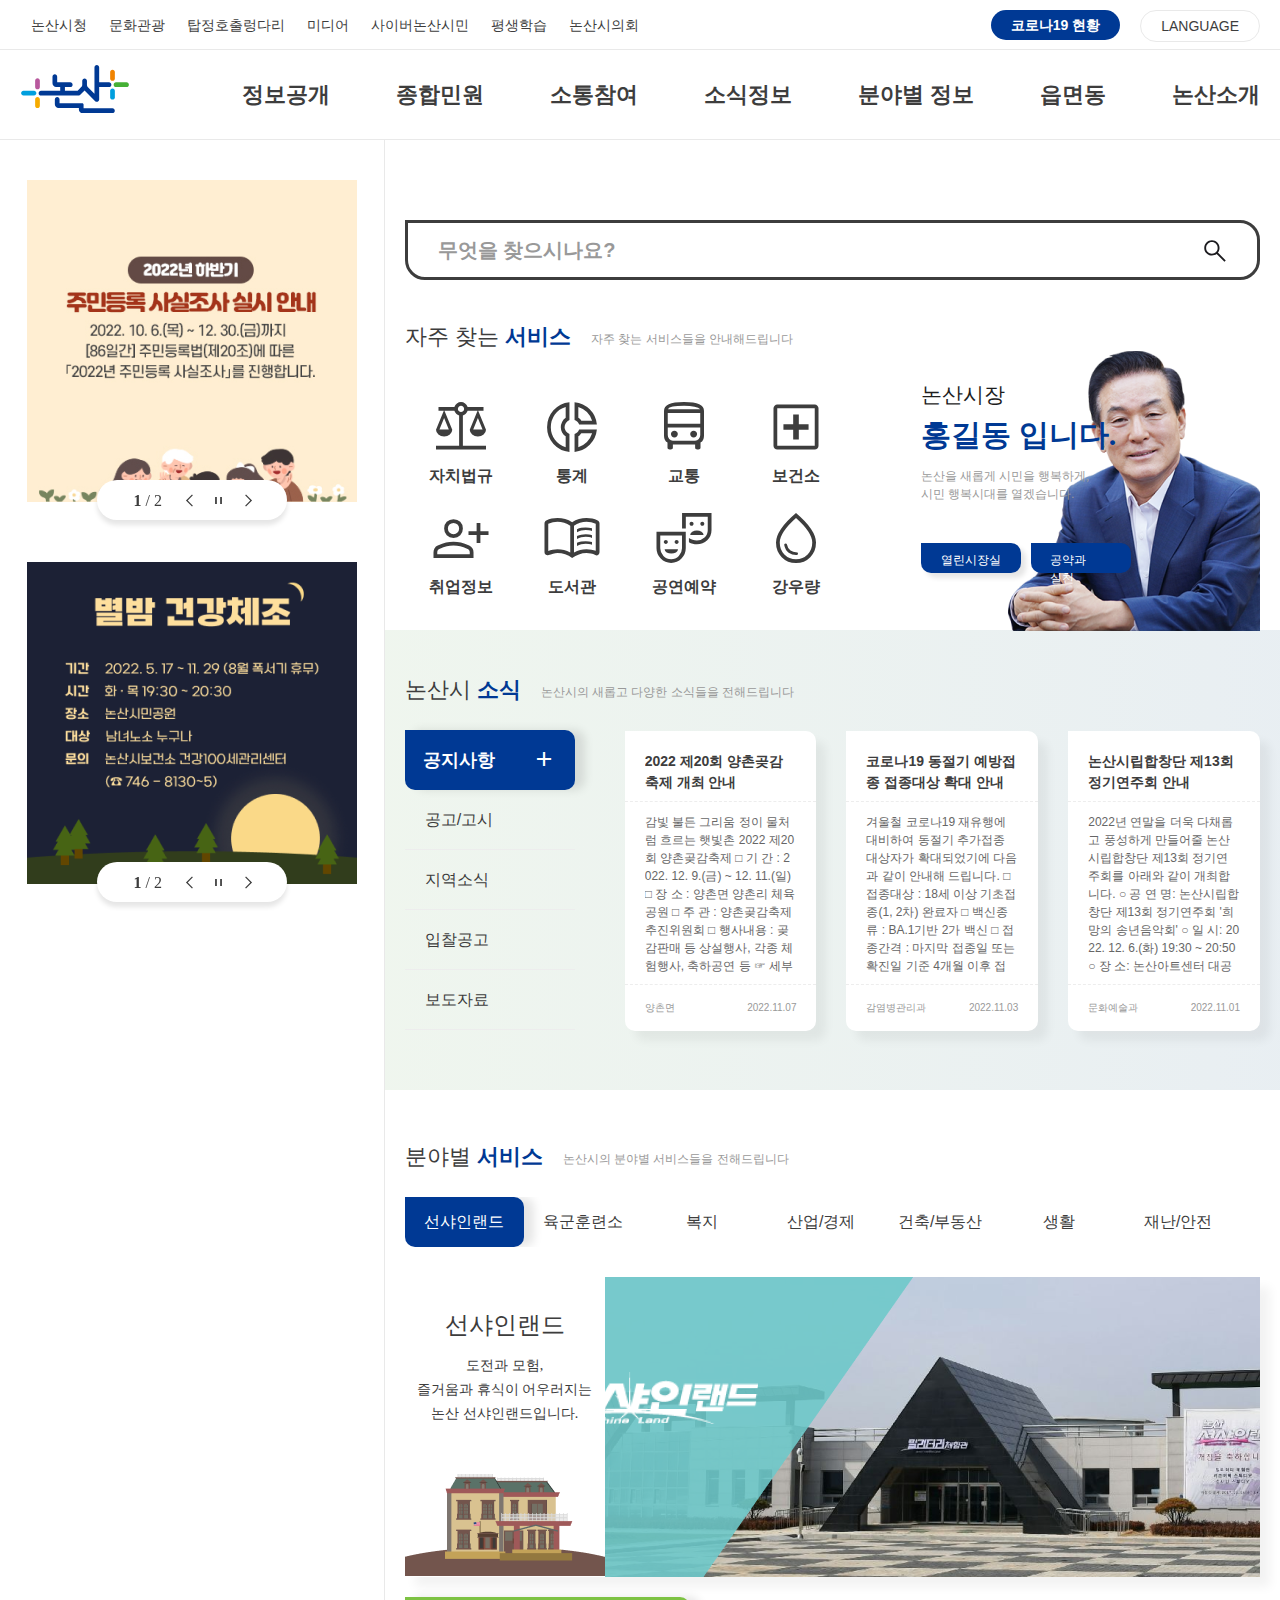
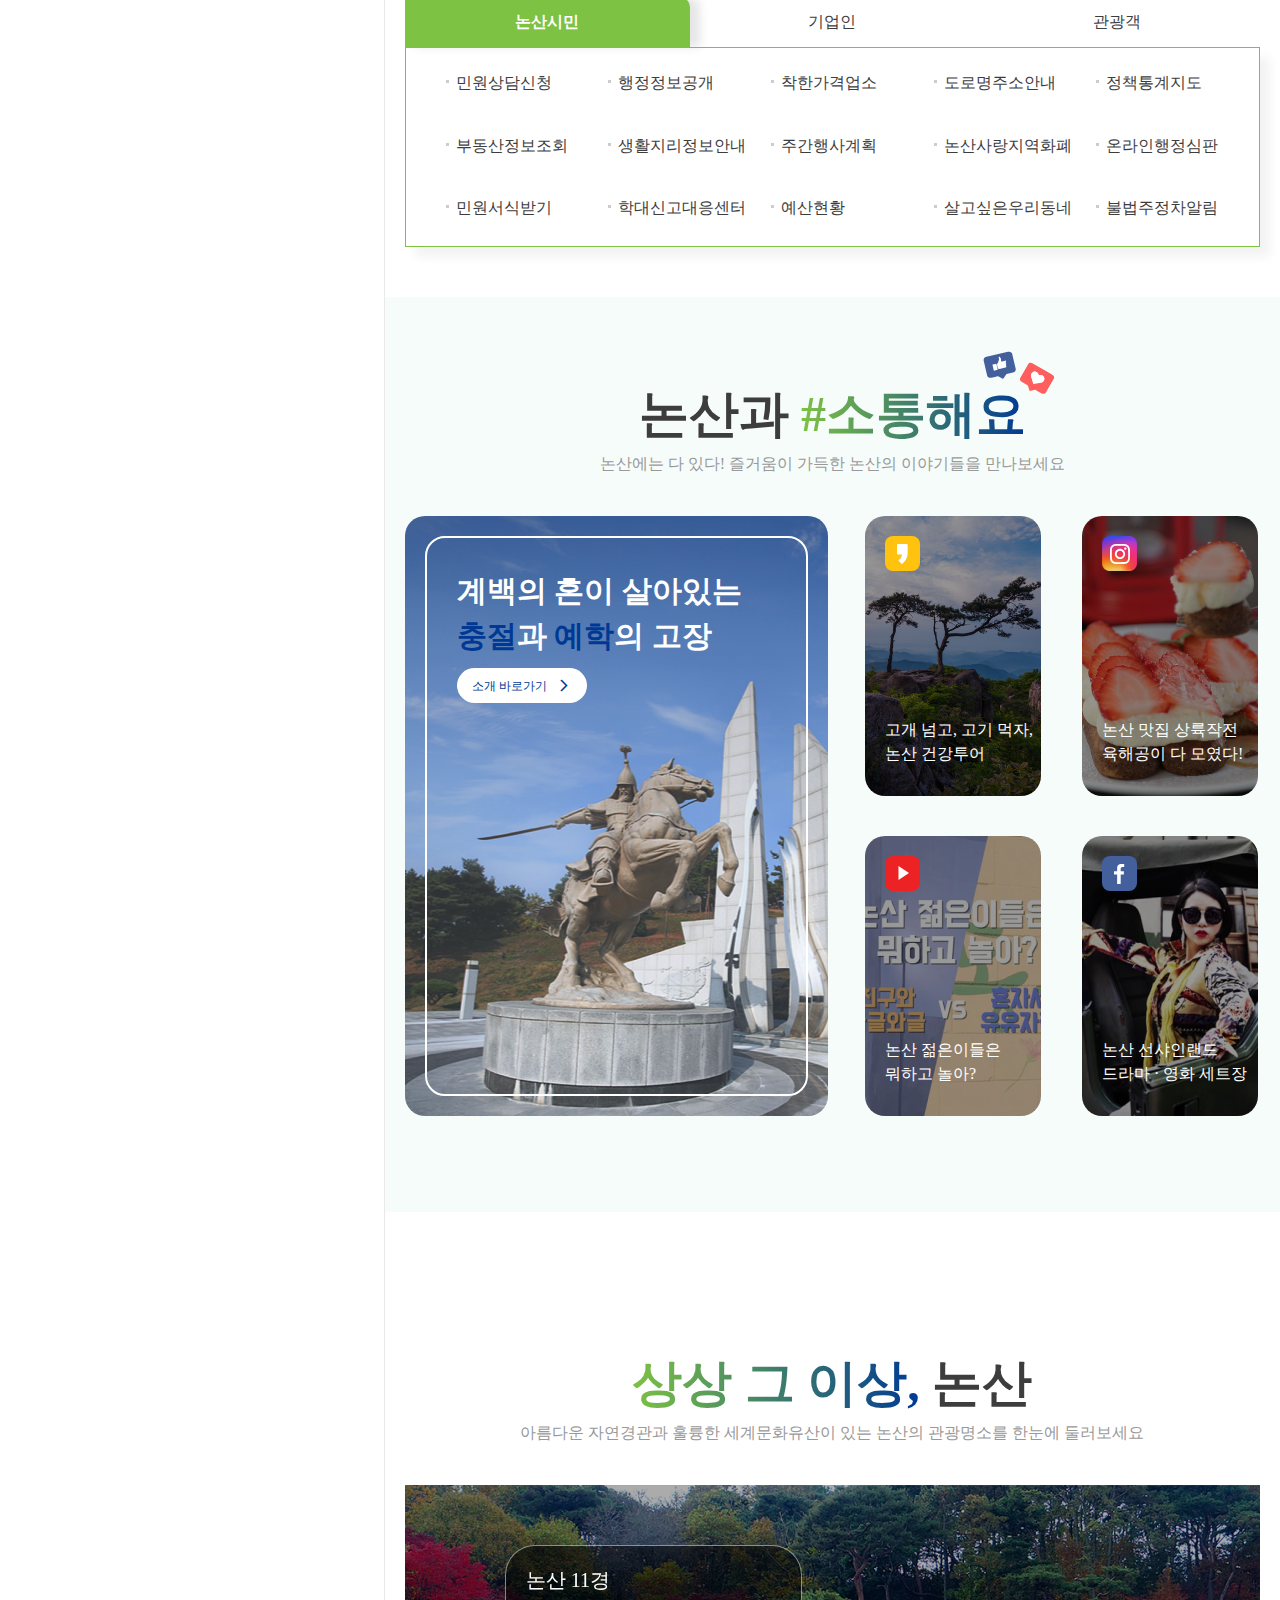
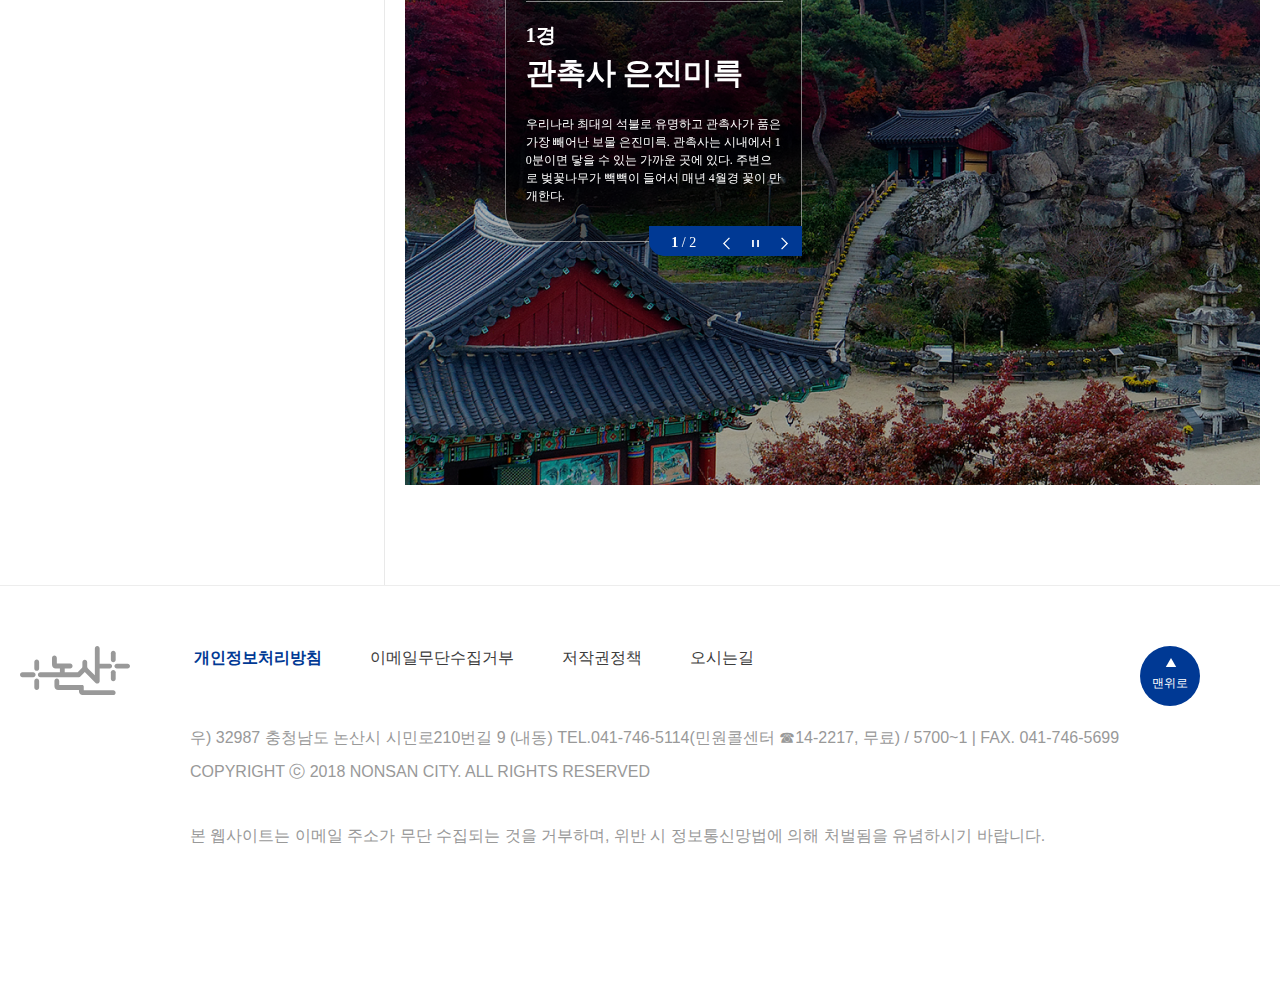
<file: nonsan/index.html>
<!DOCTYPE html>
<html lang="ko">
<head>
    <meta charset="UTF-8">
    <meta http-equiv="X-UA-Compatible" content="IE=edge">
    <meta name="viewport" content="width=device-width, initial-scale=1.0">
    <link rel="stylesheet" href="css/main.css">
    <link rel="stylesheet" href="https://cdn.jsdelivr.net/npm/swiper@8/swiper-bundle.min.css">
    <link rel="stylesheet" href="https://fonts.googleapis.com/css2?family=Material+Symbols+Outlined:opsz,wght,FILL,GRAD@48,200,0,0">
    <script src="js/jquery-3.6.0.min.js"></script>
    <script src="js/main.js"></script>
    <script src="js/common.js"></script>
    <script src="https://cdn.jsdelivr.net/npm/swiper@8/swiper-bundle.min.js"></script>
    <title>논산시청</title>
</head>
<body>
    <!-- skip_nav -->
    <div class="skip_nav">
        <a href="index.html" target="_blank" title="새창열기">본문 바로가기</a>
    </div>
    <div id="wrap">
        <!-- header -->
        <header class="header">
            <div class="header_top">
                <div class="wrapper">
                    <div class="left">
                        <ul>
                            <li><a href="#n">논산시청</a></li>
                            <li><a href="#n">문화관광</a></li>
                            <li><a href="#n">탑정호출렁다리</a></li>
                            <li><a href="#n">미디어</a></li>
                            <li><a href="#n">사이버논산시민</a></li>
                            <li><a href="#n">평생학습</a></li>
                            <li><a href="#n">논산시의회</a></li>
                        </ul>
                    </div>
                    <div class="right">
                        <ul>
                            <li class="corona"><a href="#n">코로나19 현황</a></li>
                            <li class="language"><a href="#n">LANGUAGE</a></li>
                        </ul>
                    </div>
                </div>
            </div>
            <div class="header_bottom">
                <div class="wrapper">
                    <h1 class="logo">
                        <a href="index.html">논산시청</a>
                    </h1>
                    <nav class="gnb">
                        <button class="gnb_open">
                            <strong>메뉴 열기</strong>
                            <i class="material-symbols-outlined">menu</i>
                        </button>
                        <ul>
                            <li> <!-- 1차 메뉴 -->
                                <a href="#n">정보공개</a>
                                <div class="sub_menu1 depth2">
                                    <ul>
                                        <li class="open tab1"> <!-- 2차 메뉴 -->
                                            <a href="index.html">자유게시판</a>
                                        </li>
                                        <li class="open tab2">
                                            <a href="index.html">칭찬합시다</a>
                                        </li>
                                        <li class="open tab3">
                                            <a href="index.html">장터마당</a>
                                        </li>
                                        <li class="open tab4">
                                            <a href="index.html">취업정보</a>
                                            <ul> <!-- 3차 메뉴 -->
                                                <li><a href="index.html">구인/구직</a></li>
                                                <li><a href="index.html">공공근로안내</a></li>
                                                <li><a href="index.html">지역공동체일자리</a></li>
                                                <li><a href="index.html">충남인력개발원</a></li>
                                            </ul>
                                        </li>
                                        <li class="open tab5">
                                            <a href="index.html">정책참여</a>
                                            <ul>
                                                <li><a href="index.html">전자공청회</a></li>
                                                <li><a href="index.html">정책포럼</a></li>
                                                <li><a href="index.html">설문조사</a></li>
                                            </ul>
                                        </li>
                                        <li class="open tab6">
                                            <a href="index.html">주민참여예산</a>
                                            <ul>
                                                <li><a href="index.html">주민참여예산제도</a></li>
                                                <li><a href="index.html">주민참여소식</a></li>
                                                <li><a href="index.html">주민의견 및 사업제안방</a></li>
                                                <li><a href="index.html">알기 쉬운 예산용어사전</a></li>
                                            </ul>
                                        </li>
                                        <li class="open tab7">
                                            <a href="index.html">적극행정</a>
                                            <ul>
                                                <li><a href="index.html">제도소개</a></li>
                                                <li><a href="index.html">적극행정 국민추천</a></li>
                                                <li><a href="index.html">적극행정 새소식</a></li>
                                            </ul>
                                        </li>
                                        <li class="open tab8">
                                            <a href="index.html">참여서비스</a>
                                            <ul>
                                                <li><a href="index.html">설문조사</a></li>
                                                <li><a href="index.html">이벤트</a></li>
                                                <li><a href="index.html">제안/아이디어</a></li>
                                                <li><a href="index.html">규제개혁신문고</a></li>
                                                <li><a href="index.html">규제입증요청제</a></li>
                                            </ul>
                                        </li>
                                        <li class="open tab9">
                                            <a href="index.html">SMS서비스</a>
                                        </li>
                                    </ul>
                                </div>
                            </li>
                            <li><!-- 1차 메뉴 -->
                                <a href="#n">종합민원</a>
                                <div class="sub_menu2 depth2">
                                    <ul>
                                        <li class="open tab1"> <!-- 2차 메뉴 -->
                                            <a href="index.html">전자민원창구</a>
                                        </li>
                                        <li class="open tab2">
                                            <a href="index.html">편리한 민원서비스</a>
                                        </li>
                                        <li class="open tab3">
                                            <a href="index.html">열린민원실배치도</a>
                                        </li>
                                        <li class="open tab4">
                                            <a href="index.html">민원사무편람</a>
                                            <ul> <!-- 3차 메뉴 -->
                                                <li><a href="index.html">구인/구직</a></li>
                                                <li><a href="index.html">공공근로안내</a></li>
                                                <li><a href="index.html">지역공동체일자리</a></li>
                                                <li><a href="index.html">충남인력개발원</a></li>
                                            </ul>
                                        </li>
                                        <li class="open tab5">
                                            <a href="index.html">신고센터</a>
                                            <ul>
                                                <li><a href="index.html">전자공청회</a></li>
                                                <li><a href="index.html">정책포럼</a></li>
                                                <li><a href="index.html">설문조사</a></li>
                                            </ul>
                                        </li>
                                        <li class="open tab6">
                                            <a href="index.html">여권발급</a>
                                            <ul>
                                                <li><a href="index.html">주민참여예산제도</a></li>
                                                <li><a href="index.html">주민참여소식</a></li>
                                                <li><a href="index.html">주민의견 및 사업제안방</a></li>
                                                <li><a href="index.html">알기 쉬운 예산용어사전</a></li>
                                            </ul>
                                        </li>
                                        <li class="open tab7">
                                            <a href="index.html">주민등록진위확인</a>
                                            <ul>
                                                <li><a href="index.html">제도소개</a></li>
                                                <li><a href="index.html">적극행정 국민추천</a></li>
                                                <li><a href="index.html">적극행정 새소식</a></li>
                                            </ul>
                                        </li>
                                        <li class="open tab8">
                                            <a href="index.html">건축허가신고절차</a>
                                            <ul>
                                                <li><a href="index.html">설문조사</a></li>
                                                <li><a href="index.html">이벤트</a></li>
                                                <li><a href="index.html">제안/아이디어</a></li>
                                                <li><a href="index.html">규제개혁신문고</a></li>
                                                <li><a href="index.html">규제입증요청제</a></li>
                                            </ul>
                                        </li>
                                        <li class="open tab9">
                                            <a href="index.html">차량등록</a>
                                        </li>
                                    </ul>
                                </div>
                            </li>
                            <li><!-- 1차 메뉴 -->
                                <a href="#n">소통참여</a>
                                <div class="sub_menu3 depth2">
                                    <ul>
                                        <li class="open tab1"> <!-- 2차 메뉴 -->
                                            <a href="index.html">행정·민원정보</a>
                                        </li>
                                        <li class="open tab2">
                                            <a href="index.html">생활정보</a>
                                        </li>
                                        <li class="open tab3">
                                            <a href="index.html">사회복지</a>
                                        </li>
                                        <li class="open tab4">
                                            <a href="index.html">보건의료</a>
                                            <ul> <!-- 3차 메뉴 -->
                                                <li><a href="index.html">구인/구직</a></li>
                                                <li><a href="index.html">공공근로안내</a></li>
                                                <li><a href="index.html">지역공동체일자리</a></li>
                                                <li><a href="index.html">충남인력개발원</a></li>
                                            </ul>
                                        </li>
                                        <li class="open tab5">
                                            <a href="index.html">평생학습</a>
                                            <ul>
                                                <li><a href="index.html">전자공청회</a></li>
                                                <li><a href="index.html">정책포럼</a></li>
                                                <li><a href="index.html">설문조사</a></li>
                                            </ul>
                                        </li>
                                        <li class="open tab6">
                                            <a href="index.html">일자리정보</a>
                                            <ul>
                                                <li><a href="index.html">주민참여예산제도</a></li>
                                                <li><a href="index.html">주민참여소식</a></li>
                                                <li><a href="index.html">주민의견 및 사업제안방</a></li>
                                                <li><a href="index.html">알기 쉬운 예산용어사전</a></li>
                                            </ul>
                                        </li>
                                        <li class="open tab7">
                                            <a href="index.html">환경정보</a>
                                            <ul>
                                                <li><a href="index.html">제도소개</a></li>
                                                <li><a href="index.html">적극행정 국민추천</a></li>
                                                <li><a href="index.html">적극행정 새소식</a></li>
                                            </ul>
                                        </li>
                                        <li class="open tab8">
                                            <a href="index.html">기업지원 및 현황</a>
                                            <ul>
                                                <li><a href="index.html">설문조사</a></li>
                                                <li><a href="index.html">이벤트</a></li>
                                                <li><a href="index.html">제안/아이디어</a></li>
                                                <li><a href="index.html">규제개혁신문고</a></li>
                                                <li><a href="index.html">규제입증요청제</a></li>
                                            </ul>
                                        </li>
                                        <li class="open tab9">
                                            <a href="index.html">건축/부동산</a>
                                        </li>
                                    </ul>
                                </div>
                            </li>
                            <li><!-- 1차 메뉴 -->
                                <a href="#n">소식정보</a>
                                <div class="sub_menu4 depth2">
                                    <ul>
                                        <li class="open tab1"> <!-- 2차 메뉴 -->
                                            <a href="index.html">시정소식</a>
                                        </li>
                                        <li class="open tab2">
                                            <a href="index.html">시정카드뉴스</a>
                                        </li>
                                        <li class="open tab3">
                                            <a href="index.html">행정정보공개</a>
                                        </li>
                                        <li class="open tab4">
                                            <a href="index.html">예산현황</a>
                                            <ul> <!-- 3차 메뉴 -->
                                                <li><a href="index.html">구인/구직</a></li>
                                                <li><a href="index.html">공공근로안내</a></li>
                                                <li><a href="index.html">지역공동체일자리</a></li>
                                                <li><a href="index.html">충남인력개발원</a></li>
                                            </ul>
                                        </li>
                                        <li class="open tab5">
                                            <a href="index.html">결산현황</a>
                                            <ul>
                                                <li><a href="index.html">전자공청회</a></li>
                                                <li><a href="index.html">정책포럼</a></li>
                                                <li><a href="index.html">설문조사</a></li>
                                            </ul>
                                        </li>
                                        <li class="open tab6">
                                            <a href="index.html">부서별사업계획</a>
                                            <ul>
                                                <li><a href="index.html">주민참여예산제도</a></li>
                                                <li><a href="index.html">주민참여소식</a></li>
                                                <li><a href="index.html">주민의견 및 사업제안방</a></li>
                                                <li><a href="index.html">알기 쉬운 예산용어사전</a></li>
                                            </ul>
                                        </li>
                                        <li class="open tab7">
                                            <a href="index.html">지방공기업</a>
                                            <ul>
                                                <li><a href="index.html">제도소개</a></li>
                                                <li><a href="index.html">적극행정 국민추천</a></li>
                                                <li><a href="index.html">적극행정 새소식</a></li>
                                            </ul>
                                        </li>
                                        <li class="open tab8">
                                            <a href="index.html">규제개혁</a>
                                            <ul>
                                                <li><a href="index.html">설문조사</a></li>
                                                <li><a href="index.html">이벤트</a></li>
                                                <li><a href="index.html">제안/아이디어</a></li>
                                                <li><a href="index.html">규제개혁신문고</a></li>
                                                <li><a href="index.html">규제입증요청제</a></li>
                                            </ul>
                                        </li>
                                        <li class="open tab9">
                                            <a href="index.html">정책실명제</a>
                                        </li>
                                    </ul>
                                </div>
                            </li>
                            <li> <!-- 1차 메뉴 -->
                                <a href="#n">분야별 정보</a>
                                <div class="sub_menu5 depth2">
                                    <ul> <!-- 2차 메뉴 -->
                                        <li>
                                            <a href="index.html">
                                                <div class="box">
                                                    <i class="material-symbols-outlined">military_tech</i>
                                                </div>
                                                <span>육군훈련소</span>
                                            </a>
                                        </li>
                                        <li>
                                            <a href="index.html">
                                                <div class="box">
                                                    <i class="material-symbols-outlined">volunteer_activism</i>
                                                </div>
                                                <span>복지</span>
                                            </a>
                                        </li>
                                        <li>
                                            <a href="index.html">
                                                <div class="box">
                                                    <i class="material-symbols-outlined">factory</i>
                                                </div>
                                                <span>산업/경제</span>
                                            </a>
                                        </li>
                                        <li>
                                            <a href="index.html">
                                                <div class="box">
                                                    <i class="material-symbols-outlined">home_work</i>
                                                </div>
                                                <span>건축/부동산</span>
                                            </a>
                                        </li>
                                        <li>
                                            <a href="index.html">
                                                <div class="box">
                                                    <i class="material-symbols-outlined">emoji_food_beverage</i>
                                                </div>
                                                <span>생활</span>
                                            </a>
                                        </li>
                                        <li>
                                            <a href="index.html">
                                                <div class="box">
                                                    <i class="material-symbols-outlined">health_and_safety</i>
                                                </div>
                                                <span>재난/안전</span>
                                            </a>
                                        </li>
                                        <li>
                                            <a href="index.html">
                                                <div class="box">
                                                    <i class="material-symbols-outlined">directions_car</i>
                                                </div>
                                                <span>교통</span>
                                            </a>
                                        </li>
                                        <li>
                                            <a href="index.html">
                                                <div class="box">
                                                    <i class="material-symbols-outlined">nature_people</i>
                                                </div>
                                                <span>환경/위생</span>
                                            </a>
                                        </li>
                                        <li>
                                            <a href="index.html">
                                                <div class="box">
                                                    <i class="material-symbols-outlined">school</i>
                                                </div>
                                                <span>교육</span>
                                            </a>
                                        </li>
                                    </ul>
                                </div>
                            </li>
                            <li> <!-- 1차 메뉴 -->
                                <a href="#n">읍면동</a>
                                <div class="sub_menu6 depth2">
                                    <ul>
                                        <li class="open tab1"> <!-- 2차 메뉴 -->
                                            <a href="index.html">강경읍</a>
                                        </li>
                                        <li class="open tab2">
                                            <a href="index.html">연무읍</a>
                                        </li>
                                        <li class="open tab3">
                                            <a href="index.html">성동면</a>
                                        </li>
                                        <li class="open tab4">
                                            <a href="index.html">광석면</a>
                                            <ul> <!-- 3차 메뉴 -->
                                                <li><a href="index.html">구인/구직</a></li>
                                                <li><a href="index.html">공공근로안내</a></li>
                                                <li><a href="index.html">지역공동체일자리</a></li>
                                                <li><a href="index.html">충남인력개발원</a></li>
                                            </ul>
                                        </li>
                                        <li class="open tab5">
                                            <a href="index.html">노성면</a>
                                            <ul>
                                                <li><a href="index.html">전자공청회</a></li>
                                                <li><a href="index.html">정책포럼</a></li>
                                                <li><a href="index.html">설문조사</a></li>
                                            </ul>
                                        </li>
                                        <li class="open tab6">
                                            <a href="index.html">상월면</a>
                                            <ul>
                                                <li><a href="index.html">주민참여예산제도</a></li>
                                                <li><a href="index.html">주민참여소식</a></li>
                                                <li><a href="index.html">주민의견 및 사업제안방</a></li>
                                                <li><a href="index.html">알기 쉬운 예산용어사전</a></li>
                                            </ul>
                                        </li>
                                        <li class="open tab7">
                                            <a href="index.html">부적면</a>
                                            <ul>
                                                <li><a href="index.html">제도소개</a></li>
                                                <li><a href="index.html">적극행정 국민추천</a></li>
                                                <li><a href="index.html">적극행정 새소식</a></li>
                                            </ul>
                                        </li>
                                        <li class="open tab8">
                                            <a href="index.html">연산면</a>
                                            <ul>
                                                <li><a href="index.html">설문조사</a></li>
                                                <li><a href="index.html">이벤트</a></li>
                                                <li><a href="index.html">제안/아이디어</a></li>
                                                <li><a href="index.html">규제개혁신문고</a></li>
                                                <li><a href="index.html">규제입증요청제</a></li>
                                            </ul>
                                        </li>
                                        <li class="open tab9">
                                            <a href="index.html">가야곡면</a>
                                        </li>
                                    </ul>
                                </div>
                            </li>
                            <li> <!-- 1차 메뉴 -->
                                <a href="#n">논산소개</a>
                                <div class="sub_menu7 depth2">
                                    <ul>
                                        <li class="open tab1"> <!-- 2차 메뉴 -->
                                            <a href="index.html">일반현황</a>
                                        </li>
                                        <li class="open tab2">
                                            <a href="index.html">논산의 상징</a>
                                        </li>
                                        <li class="open tab3">
                                            <a href="index.html">자매결연도시</a>
                                        </li>
                                        <li class="open tab4">
                                            <a href="index.html">우호교류도시</a>
                                            <ul> <!-- 3차 메뉴 -->
                                                <li><a href="index.html">구인/구직</a></li>
                                                <li><a href="index.html">공공근로안내</a></li>
                                                <li><a href="index.html">지역공동체일자리</a></li>
                                                <li><a href="index.html">충남인력개발원</a></li>
                                            </ul>
                                        </li>
                                        <li class="open tab5">
                                            <a href="index.html">수상실적</a>
                                            <ul>
                                                <li><a href="index.html">전자공청회</a></li>
                                                <li><a href="index.html">정책포럼</a></li>
                                                <li><a href="index.html">설문조사</a></li>
                                            </ul>
                                        </li>
                                        <li class="open tab6">
                                            <a href="index.html">청사안내</a>
                                            <ul>
                                                <li><a href="index.html">주민참여예산제도</a></li>
                                                <li><a href="index.html">주민참여소식</a></li>
                                                <li><a href="index.html">주민의견 및 사업제안방</a></li>
                                                <li><a href="index.html">알기 쉬운 예산용어사전</a></li>
                                            </ul>
                                        </li>
                                        <li class="open tab7">
                                            <a href="index.html">조직안내</a>
                                            <ul>
                                                <li><a href="index.html">제도소개</a></li>
                                                <li><a href="index.html">적극행정 국민추천</a></li>
                                                <li><a href="index.html">적극행정 새소식</a></li>
                                            </ul>
                                        </li>
                                        <li class="open tab8">
                                            <a href="index.html">만화로 보는 논산</a>
                                            <ul>
                                                <li><a href="index.html">설문조사</a></li>
                                                <li><a href="index.html">이벤트</a></li>
                                                <li><a href="index.html">제안/아이디어</a></li>
                                                <li><a href="index.html">규제개혁신문고</a></li>
                                                <li><a href="index.html">규제입증요청제</a></li>
                                            </ul>
                                        </li>
                                        <li class="open tab9">
                                            <a href="index.html">논산청정딸기</a>
                                        </li>
                                    </ul>
                                </div>
                            </li>
                        </ul>
                        <button class="gnb_close">
                            <strong>메뉴 닫기</strong>
                            <i class="material-symbols-outlined">close</i>
                        </button>
                    </nav>
                </div>
            </div>
        </header>
        <!-- 메인 콘텐츠 -->
        <div class="container">
            <!-- 사이드 팝업 (왼쪽) -->
            <aside class="side">
                <div class="side_wrap">
                    <div class="first">
                        <div class="popup swiper">
                            <ul class="swiper-wrapper">
                                <li class="swiper-slide">
                                    <img src="images/main/popup_first_01.png" alt="2022년 하반기 주민등록 사실조사 실시 안내">
                                </li>
                                <li class="swiper-slide">
                                    <img src="images/main/popup_first_02.png" alt="스포츠 및 장애인 스포츠 강좌 이용권 모집">
                                </li>
                            </ul>
                        </div>
                        <div class="controlbox">
                            <div class="controlbox_wrap">
                                <div class="swiper-pagination count"></div>
                                <div class="click">
                                    <button class="button_prev">뒤로가기</button>
                                    <button class="button_pause">일시정지</button>
                                    <button class="button_next">앞으로가기</button>
                                </div>
                            </div>
                        </div>
                    </div>
                    <div class="second">
                        <div class="popup swiper">
                            <ul class="swiper-wrapper">
                                <li class="swiper-slide">
                                    <img src="images/main/popup_second_01.png" alt="별밤 건강체조 안내">
                                </li>
                                <li class="swiper-slide">
                                    <img src="images/main/popup_second_02.png" alt="논산 선샤인랜드 밀리터리 체험관 일부 이용제한">
                                </li>
                            </ul>
                        </div>
                        <div class="controlbox">
                            <div class="controlbox_wrap">
                                <div class="swiper-pagination count"></div>
                                <div class="click">
                                    <button class="button_prev">뒤로가기</button>
                                    <button class="button_pause">일시정지</button>
                                    <button class="button_next">앞으로가기</button>
                                </div>
                            </div>
                        </div>
                    </div>
                </div>
            </aside>
            <!-- 콘텐츠 (오른쪽) -->
            <div class="main">
                <div class="main_wrapper">
                    <!-- find 시작 -->
                    <div class="find">
                        <div class="search_wrap">
                            <div class="search_box">
                                <div class="search" data-aos="fade-up" data-aos-delay="200">
                                    <form>
                                        <fieldset>
                                            <legend>검색</legend>
                                            <label for="keyword">검색어</label>
                                            <input type="text" id="keyword" placeholder="무엇을 찾으시나요?" autocomplete="off">
                                            <input type="submit" value="검색" class="btn">
                                        </fieldset>
                                    </form>
                                </div>
                            </div>
                        </div>
                        <div class="mayor_wrap">
                            <div class="often">
                                <div class="often_tit">
                                    <h2>자주 찾는 <strong>서비스</strong></h2>
                                    <span>자주 찾는 서비스들을 안내해드립니다</span>
                                </div>
                                <ul class="often_service">
                                    <li>
                                        <a href="#n">
                                            <div class="often_ico">
                                                <i class="material-symbols-outlined">balance</i>
                                                <p>자치법규</p>
                                            </div>
                                        </a>
                                    </li>
                                    <li>
                                        <a href="#n">
                                            <div class="often_ico">
                                                <i class="material-symbols-outlined">donut_small</i>
                                                <p>통계</p>
                                            </div>
                                        </a>
                                    </li>
                                    <li>
                                        <a href="#n">
                                            <div class="often_ico">
                                                <i class="material-symbols-outlined">directions_bus</i>
                                                <p>교통</p>
                                            </div>
                                        </a>
                                    </li>
                                    <li>
                                        <a href="#n">
                                            <div class="often_ico">
                                                <i class="material-symbols-outlined">local_hospital</i>
                                                <p>보건소</p>
                                            </div>
                                        </a>
                                    </li>
                                    <li>
                                        <a href="#n">
                                            <div class="often_ico">
                                                <i class="material-symbols-outlined">person_add</i>
                                                <p>취업정보</p>
                                            </div>
                                        </a>
                                    </li>
                                    <li>
                                        <a href="#n">
                                            <div class="often_ico">
                                                <i class="material-symbols-outlined">menu_book</i>
                                                <p>도서관</p>
                                            </div>
                                        </a>
                                    </li>
                                    <li>
                                        <a href="#n">
                                            <div class="often_ico">
                                                <i class="material-symbols-outlined">theater_comedy</i>
                                                <p>공연예약</p>
                                            </div>
                                        </a>
                                    </li>
                                    <li>
                                        <a href="#n">
                                            <div class="often_ico">
                                                <i class="material-symbols-outlined">water_drop</i>
                                                <p>강우량</p>
                                            </div>
                                        </a>
                                    </li>
                                </ul>
                            </div>
                            <div class="mayor">
                                <div class="txt">
                                    <h2>논산시장<br>
                                    <span>홍길동 입니다.</span></h2>
                                    <p>논산을 새롭게 시민을 행복하게,<br>
                                        시민 행복시대를 열겠습니다.</p>
                                    <div class="mayor_button">
                                        <ul>
                                            <li class="open">
                                                <a href="#n">열린시장실</a>
                                            </li>
                                            <li class="promise">
                                                <a href="#n">공약과 실천</a>
                                            </li>
                                        </ul>
                                    </div>
                                </div>
                                <div class="photobox">
                                    <img src="images/main/mayor.png" alt="논산시장 홍길동 사진">
                                </div>
                            </div>
                        </div>
                    </div>
                    <!-- find 종료 -->
                    <!-- news 시작 -->
                    <div class="news">
                        <div class="tit">
                            <h2>논산시 <strong>소식</strong></h2>
                            <span>논산시의 새롭고 다양한 소식들을 전해드립니다</span>
                        </div>
                        <div class="noticebox">
                            <div class="tab">
                                <ul>
                                    <li class="active">
                                        <a href="#n" class="more">
                                            <h3>공지사항</h3>
                                            <i class="material-symbols-outlined">add</i>
                                        </a>
                                        <div class="detail notice">
                                            <ul>
                                                <li>
                                                    <a href="#n">
                                                        <h4>2022 제20회 양촌곶감축제 개최 안내</h4>
                                                        <p>감빛 불든 그리움 정이 물처럼 흐르는 햇빛촌 2022 제20회 양촌곶감축제 □ 기 간 : 2022. 12. 9.(금) ~ 12. 11.(일) □ 장 소 : 양촌면 양촌리 체육공원 □ 주 관 : 양촌곶감축제 추진위원회 □ 행사내용 : 곶감판매 등 상설행사, 각종 체험행사, 축하공연 등 ☞ 세부 일정은 [첨부]축제 프로그램 일정을 확인해주세요! 감빛 불든 그리움 정이 물처럼 흐르는 햇빛촌 2022 제20회 양촌곶감축제 □ 기 간 : 2022. 12. 9.(금) ~ 12. 11.(일) □ 장 소 : 양촌면 양감빛 불든 그리움 정이 물처럼 흐르는 햇빛촌 2022 제20회 양촌곶감축제 □ 기 간 : 2022. 12. 9.(금) ~ 12. 11.(일) □ 장 소 : 양촌면 양촌리 체육공원 □ 주 관 : 양촌곶감축제 추진위원회 □ 행사내용 : 곶감판매 등 상설행사, 각종 체험행사, 축하공연 등 ☞ 세부 일정은 [첨부]축제 프로그램 일정을 확인해주세요! 감빛 불든 그리움 정이 물처럼 흐르는 햇빛촌 2022 제20회 양촌곶감축제 □ 기 간 : 2022. 12. 9.(금) ~ 12. 11.(일) □ 장 소 :</p>
                                                        <div class="dep_date">
                                                            <span class="department">양촌면</span>
                                                            <span class="date">2022.11.07</span>
                                                        </div>
                                                    </a>
                                                </li>
                                                <li>
                                                    <a href="#n">
                                                        <h4>코로나19 동절기 예방접종 접종대상 확대 안내</h4>
                                                        <p>겨울철 코로나19 재유행에 대비하여 동절기 추가접종 대상자가 확대되었기에 다음과 같이 안내해 드립니다. □ 접종대상 : 18세 이상 기초접종(1, 2차) 완료자 □ 백신종류 : BA.1기반 2가 백신 □ 접종간격 : 마지막 접종일 또는 확진일 기준 4개월 이후 접종 □ 접종일정 : 사전예약 및 당일접종(10. 27.~), 접종시작(11. 7.~) □ 예약방법 [사전예약] → 10월 27일(목)부터 - 사전예약 누리집 ▶ 대리예약 가능 - 전화예약(1339 또는 논산시 콜센터*평일 9시~18시</p>
                                                        <div class="dep_date">
                                                            <span class="department">감염병관리과</span>
                                                            <span class="date">2022.11.03</span>
                                                        </div>
                                                    </a>
                                                </li>
                                                <li>
                                                    <a href="#n">
                                                        <h4>논산시립합창단 제13회 정기연주회 안내</h4>
                                                        <p>2022년 연말을 더욱 다채롭고 풍성하게 만들어줄 논산시립합창단 제13회 정기연주회를 아래와 같이 개최합니다. ○ 공 연 명: 논산시립합창단 제13회 정기연주회 '희망의 송년음악회' ○ 일 시: 2022. 12. 6.(화) 19:30 ~ 20:50 ○ 장 소: 논산아트센터 대공연장 ○ 출 연: 논산시립합창단, 대전아트오케스트라, 퓨전국악밴드 그라나다, 포스댄스컴퍼니 논산시청이 창작한 논산시립합창단의 정기연주회를 더욱</p>
                                                        <div class="dep_date">
                                                            <span class="department">문화예술과</span>
                                                            <span class="date">2022.11.01</span>
                                                        </div>
                                                    </a>
                                                </li>
                                                <li>
                                                    <a href="#n">
                                                        <h4>제1회 논산문학제 개최 안내</h4>
                                                        <p>제1회 논산문학제 개최 안내 11월 11일부터 12일까지 이틀간 논산문화원에서 제1회 논산문학제를 개최합니다. ▪ 11.11.(금) - (14:00 ~ 15:30) : 논산문학제 기념식 - (16:00 ~ 17:30) : 이근배 시인 토크 콘서트 ▪ 11.12.(토) - (11:00 ~ 16:00) : 체험행사 및 기타 프로그램 - (13:00 ~ 14:00) : 문학가족 낭독대회 - (14:00 ~ 14:30) : 마술 공연 - (15:30 ~ 17:00) : 시와 음악 어울림 콘서트 ☞ 자세한 일정은 붙임 &lt;포스터&gt;를 참고해주시기 바랍니다.</p>
                                                        <div class="dep_date">
                                                            <span class="department">문화예술과</span>
                                                            <span class="date">2022.10.31</span>
                                                        </div>
                                                    </a>
                                                </li>
                                            </ul>
                                        </div>
                                    </li>
                                    <li>
                                        <a href="#n" class="more">
                                            <h3>공고/고시</h3>
                                            <i class="material-symbols-outlined">add</i>
                                        </a>
                                        <div class="detail bulletin">
                                            <ul>
                                                <li>
                                                    <a href="#n">
                                                        <h4>유기동물 보호공고 (20221116)</h4>
                                                        <p>■ 동물보호법 시행규칙 [별지 제6호서식] 공고 번호 제 2022-1909호 동물보호 공고문 「동물보호법」 제17조, 같은 법 시행령 제7조 및 같은 법 시행규칙 제20조에 따라 구조된 동물의 보호상황을 아래와 같이 공고합니다. 1. 동물의 정보 축 종 고양이 품 종 코리안숏헤어 털 색 흑백색 성 별 암컷 중성화 여부 미상 특 징 기립불능(외부병원 진료 후 입소), 파보음성(1115), 종합백신(1115) 2. 구조 정보 구조일 2022. 11. 15. 구조사유 민원인이 구조 후 신고 구조장소 논산시 시민로 84번길 부근 공</p>
                                                        <div class="dep_date">
                                                            <span class="department">축수산과</span>
                                                            <span class="date">2022.11.17</span>
                                                        </div>
                                                    </a>
                                                </li>
                                                <li>
                                                    <a href="#n">
                                                        <h4>전문건설업 등록공고[에스비건설(주)]</h4>
                                                        <p>전문건설업 등록 신청 건에 대하여 건설산업기본법 제9조제2항의 규정에 따라 수리하고 동법 시행령 제11조 및 시행규칙 제8조에 의하여 다음 내용을 홈페이지 및 국토교통부장관이 지정 고시한 정보통신망(http://www.kiscon.net)에 공고합니다. 업 체 명 (대표자) 법인(주민) 등록번호 소 재 지 에스비건설(주) (설예빈) 161311- 0065895 충남 논산시 연무읍 안심로220번길 33 등록업종 -주력분야 (등록번호) 지반조성·포장공사업 토공사 (충남논산 2022-01-04)</p>
                                                        <div class="dep_date">
                                                            <span class="department">건설과</span>
                                                            <span class="date">2022.11.16</span>
                                                        </div>
                                                    </a>
                                                </li>
                                                <li>
                                                    <a href="#n">
                                                        <h4>담배소매업 폐업 및 지정신청 공고(씨스페이스 논산도산수락점)</h4>
                                                        <p>1. 담배소매인 폐업 영업소 위치 : 논산시 벌곡면 수락로 55 ※자세한 정보는 붙임파일참고2. 담배소매인지정 신청대상 위치: 폐업지역 일대3. 공고 및 신청 기간: 2022. 11. 16. ~ 2022. 11. 23.【7일간】4. 신청 장소 및 문의: 논산시청 지역경제과 (☎746-6014)5. 구비 서류 가. 소매인 지정신청서 1부(시청 지역경제과 비치) 나. 점포(적법하게 건축된)의 사용에 관한 권리를 증명하는 서류 1부(임대차계약서 등) 다. 사업자등록증 사본 1부 라. 국가유공자증명서류, 장애인등록증 또는 그 가</p>
                                                        <div class="dep_date">
                                                            <span class="department">지역경제과</span>
                                                            <span class="date">2022.11.16</span>
                                                        </div>
                                                    </a>
                                                </li>
                                                <li>
                                                    <a href="#n">
                                                        <h4>2022년 10월분 주정차위반 과태료(정기,독촉,압류) 고지서 반송분 공시송달 공 고</h4>
                                                        <p>1. 아래의 고시공고를 [홈페이지][게시판]에 게재 하고자 합니다.2. 도로교통법 제32조~제34조의 위반차량에 대하여 과태료(사전통지, 수시, 독촉, 압류) 고지서를 발송하였으나, 납부의무자의 이사, 주소불명, 수취인부재 등의 사유로 송달이 불가하여 행정절차법 제14조(송달) 및 지방세기 본법 제33조(공시송달) 규정에 의거 아래와 같이 공시송달 하고자 합니다.가. 공고대상: 24마714*등 98건(붙임내역 참조)나. 공고기간: 2022. 11. 15. ~ 2022. 11. 30.(15일간)다. 공고장소: 논산시 홈페이</p>
                                                        <div class="dep_date">
                                                            <span class="department">교통과</span>
                                                            <span class="date">2022.11.16</span>
                                                        </div>
                                                    </a>
                                                </li>
                                            </ul>
                                        </div>
                                    </li>
                                    <li>
                                        <a href="#n" class="more">
                                            <h3>지역소식</h3>
                                            <i class="material-symbols-outlined">add</i>
                                        </a>
                                        <div class="detail area">
                                            <ul>
                                                <li>
                                                    <a href="#n">
                                                        <h4>충남형 공공배달앱 할인쿠폰 이벤트</h4>
                                                        <p>충남형 배달앱(소문난샵)의 이벤트가 진행되고 있습니다.◎ 기 간 : 2022. 11. 9.(수) ~ 12. 27.(화)(7주) * 예산 소진 시 조기종료◎ 내 용 : 기간 내 주문 시15,000원 이상 주문 시 4,000원 할인 쿠폰 지급- 1인당 최대 2회 지급(월별 각 1회, 자동차감)◎ 이용방법- 모바일 앱 다운( 소문난샵) → 회원가입 후 이용 가능- 지역상품권 착 (chak) 앱 - 제휴몰 - 소문난샵에서 이용 가능</p>
                                                        <div class="dep_date">
                                                            <span class="department">지역경제과</span>
                                                            <span class="date">2022.11.08</span>
                                                        </div>
                                                    </a>
                                                </li>
                                                <li>
                                                    <a href="#n">
                                                        <h4>대전 [힐스테이트 선화 더와이즈] 장애인 기관추천 특별공급 일정변경 알림</h4>
                                                        <p>장애인기관추천 특별공급 분양일정 변경이 있어 붙임과 같이 알려드립니다.1. 신청대상 : 장애인(만19세이상,장애등록일 기준이후)으로서 입주자모집 공고일 현재 충청남도에 거주하는 무주택세대구성원(동일한 주민등록등본 상의 세대주 및 세대원 전원이 무주택이고, 청약신청자의 배우자 및 직계존비속 전원이 무주택인 경우)2. 추천방법 : 배점 기준표에 따라 주택알선 우선순위부 작성하여 추천3. 신청기한 : 2022. 11. 25.(금) 15:00 까지 (신청서류 원본 모두제출)4. 신청장소 : (주민</p>
                                                        <div class="dep_date">
                                                            <span class="department">복지정책과</span>
                                                            <span class="date">2022.11.07</span>
                                                        </div>
                                                    </a>
                                                </li>
                                                <li>
                                                    <a href="#n">
                                                        <h4>아산 [아산 힐스테이트] 장애인 기관추천 특별공급 일정변경 알림</h4>
                                                        <p>장애인기관추천 특별공급 분양일정 변경이 있어 붙임과 같이 알려드립니다.1. 신청대상 : 장애인(만19세이상,장애등록일 기준이후)으로서 입주자모집 공고일 현재 충청남도에 거주하는 무주택세대구성원(동일한 주민등록등본 상의 세대주 및 세대원 전원이 무주택이고, 청약신청자의 배우자 및 직계존비속 전원이 무주택인 경우)2. 추천방법 : 배점 기준표에 따라 주택알선 우선순위부 작성하여 추천3. 신청기한 : 2022. 12. 2.(금) 15:00 까지 (신청서류 원본 모두제출)4. 신청장소 : (주민등</p>
                                                        <div class="dep_date">
                                                            <span class="department">복지정책과</span>
                                                            <span class="date">2022.11.07</span>
                                                        </div>
                                                    </a>
                                                </li>
                                                <li>
                                                    <a href="#n">
                                                        <h4>한국복지사이버대학 신입생 모집</h4>
                                                        <p>한국복지사이버대학 식물치유복지학과 신입생 모집안내전액 장학금지원 가능, 교수추천 장학금 50%, 국가장학금 50% 가 가능!치유농업과 스마트팜 및 조경과정을 배우며 사회복지분야에도 전문가로 활동할 수 있는한국복지사이버대학 식물치유복지학과 신입생을 모집합니다.- 문의 및 상담전화 : 한국복지사이버대학 식물치유복지학과 학과장 이창래 교수(02-2039-7261)</p>
                                                        <div class="dep_date">
                                                            <span class="department">한국복지사이버대학교</span>
                                                            <span class="date">2022.11.05</span>
                                                        </div>
                                                    </a>
                                                </li>
                                            </ul>
                                        </div>
                                    </li>
                                    <li>
                                        <a href="#n" class="more">
                                            <h3>입찰공고</h3>
                                            <i class="material-symbols-outlined">add</i>
                                        </a>
                                        <div class="detail bidding">
                                            <ul>
                                                <li>
                                                    <a href="#n">
                                                        <h4>논산시 강경산 소금문학관 관리 및 운영 조례 일부개정조례안 입법예고</h4>
                                                        <p>「논산시 강경산 소금문학관 관리 및 운영 조례」를 일부개정함에 있어 그 취지와 주요 내용을 미리 시민에게 알려 의견을 듣고자  「행정절차법」 제41조 및 「논산시 자치법규안 입법예고에 관한 조례」 제4조에 따라 다음과 같이 입법예고 합니다. □ 기 간 : 2022. 12. 9.(금) ~ 12. 11.(일) □ 장 소 : 양촌면 양□ 접종일정 : 사전예약 및 당일접종(10. 27.~), 접종시작(11. 7.~) □ 예약방법 사전예약 누리집 ▶ 대리예약 가능 - 전화예약</p>
                                                        <div class="dep_date">
                                                            <span class="department">문화예술과</span>
                                                            <span class="date">2022.11.07</span>
                                                        </div>
                                                    </a>
                                                </li>
                                                <li>
                                                    <a href="#n">
                                                        <h4>논산시 예술창작공간 설치 및 운영 조례 일부개정조례안</h4>
                                                        <p>「논산시 예술창작공간 설치 및 운영 조례」를 일부개정함에 있어 그 취지와 주요 내용을 미리 시민에게 알려 의견을 듣고자  「행정절차법」 제41조 및 「논산시 자치법규안 입법예고에 관한 조례」 제4조에 따라 다음과 같이 입법예고 합니다. : 18세 이상 기초접종(1, 2차) 완료자 □ 백신종류 : BA.1기반 2가 백신 □ 접종간격 : 마지막 접종일 또는 확진일 기준 4개월 이후 접종 □ 접종일정 : 사전예약 및 당일접종(10. 27.~), *평일 9시~18시</p>
                                                        <div class="dep_date">
                                                            <span class="department">토지관리과</span>
                                                            <span class="date">2022.11.06</span>
                                                        </div>
                                                    </a>
                                                </li>
                                                <li>
                                                    <a href="#n">
                                                        <h4>논산시 시세 기본 조례 전부개정조례안 등 5건 입법예고</h4>
                                                        <p>논산시 시세 기본 조례 전부개정조례안, 논산시 시세 조례 전부개정조례안, 논산시 시세 감면 조례 일부개정조례안, 논산시 시세 기본 조례 부과 징수 규칙 전부개정규칙안, 논산시 시세 조례 부과 징수 규칙 전부개정규칙안을 다음과 같이 입법예고하오니, 개정안에 대한 의견이 있는 경우 예고기한 내에 제출하여 주시기 바랍니다.1. 공고기간 : 2016. 3. 21. ~ 4. 11. (21일간)2. 공고방법 : 시보, 시홈페이지 및 읍면동 게시판 게시3. 의견제출 : 논산시 세무과 (전화 041-746-5441, </p>
                                                        <div class="dep_date">
                                                            <span class="department">세무과</span>
                                                            <span class="date">2022.11.05</span>
                                                        </div>
                                                    </a>
                                                </li>
                                                <li>
                                                    <a href="#n">
                                                        <h4>논산시 청사 부설주차장 관리 및 운영규칙안 입법예고</h4>
                                                        <p>논산시 청사 부설주차장 관리 및 운영 규칙을 제정함에 있어 이를 시민에게 미리 알려 의견을 듣고자 그 개정 취지와 주요내용을 행정절차법 제41조 및 논산시 자치법규안 입법예고에 관한 조례 제4조의 규정에 의하여 다음과 같이 공고합니다. - (16:00 ~ 17:30) : 이근배 시인 토크 콘서트 ▪ 11.12.(토) - (11:00 ~ 16:00) : 체험행사 및 기타 프로그램 - (13:00 ~ 14:00) : 문학가족 낭독대회 - (14:00 ~ 14:30) : 마술 공연 - (15:30 ~ 17:00) : 시와 음악 어울림 콘서트</p>
                                                        <div class="dep_date">
                                                            <span class="department">회계과</span>
                                                            <span class="date">2022.11.4</span>
                                                        </div>
                                                    </a>
                                                </li>
                                            </ul>
                                        </div>
                                    </li>
                                    <li>
                                        <a href="#n" class="more">
                                            <h3>보도자료</h3>
                                            <i class="material-symbols-outlined">add</i>
                                        </a>
                                        <div class="detail report">
                                            <ul>
                                                <li>
                                                    <a href="#n">
                                                        <h4>백성현 논산시장의 적극적인 현장 행정</h4>
                                                        <p>“변화의 실마리, 현장에서 찾아야” 백성현 논산시장이 시청 간부 공무원과 함께 시민운동장, 신논산대교 등 현재 진행 중인 공사 현장 및 ‘장기 적치’민원 발생지를 직접 찾았다. 평소 수시로 지역 곳곳을 다니며 도시발전 방안을 생각하는 것으로 잘 알려진 백시장은 이날 역시 간부 회의 직후 신속하게 현장으로 발걸음을 옮겼다. 먼저 시민운동장 공사 현장을 찾은 백 시장은 미진한 사항과 개선해야 할 부분을 광범위하게 둘러보는 것은 물론 관계자들로부터 진행상의 애로사항을 청취했다.</p>
                                                        <div class="dep_date">
                                                            <span class="department">기획감사실</span>
                                                            <span class="date">2022.11.16</span>
                                                        </div>
                                                    </a>
                                                </li>
                                                <li>
                                                    <a href="#n">
                                                        <h4>논산시 건강생활지원센터, 주민 역량강화교육 펼쳐</h4>
                                                        <p>-‘참여하는 지역주민, 건강한 우리 동네’ 만드는 특별 교육 성료 - 논산시(시장 백성현)가 지난 3일과 14일 양일간 건강생활지원센터에서 지역주민 간 원활한 소통과 건강한 관계 형성을 촉진하고자 ‘주민 역량강화교육’을 실시했다. 이번 교육은 주민건강지킴이협의체 회원을 포함한 지역주민 41명을 대상으로 이뤄졌으며, ‘인간관계’를 주제 삼아 인터뷰 형식으로 진행됐다. 참여자들은 각자의 인생과 가치관, 타인을 대하는 방식에 대해 솔직담백한 의견을 주고받으며 상호 간에 공감대를 형성</p>
                                                        <div class="dep_date">
                                                            <span class="department">건강증진과</span>
                                                            <span class="date">2022.11.16</span>
                                                        </div>
                                                    </a>
                                                </li>
                                                <li>
                                                    <a href="#n">
                                                        <h4>논산시 드림스타트, 가족문화 체험 실시… ‘소중한 추억’ 선사</h4>
                                                        <p>논산시(시장 백성현)가 지난 13일 드림스타트 아동들과 문화와 함께하는 뜻깊은 시간을 보냈다. 시는 드림스타트 가족 문화체험의 일환으로 부모와 아이들 30명과 함께 서울을 방문, 뮤지컬 ‘마틸다’ 공연ㆍ미디어 전시회ㆍ아쿠아리움 등의 문화 콘텐츠를 즐겼다. 이번 방문은 상대적으로 가족 체험활동의 기회가 적은 저소득층 아이들에게 정서적 안정감과 만족감을 만들어주고, 가족 간의 유대감을 느끼게끔 돕고자 마련됐다. 가족들은 공연과 전시에 푹 빠지기도 하고 다 함께 기념사진을 남기는 등</p>
                                                        <div class="dep_date">
                                                            <span class="department">아동복지돌봄과</span>
                                                            <span class="date">2022.11.16</span>
                                                        </div>
                                                    </a>
                                                </li>
                                                <li>
                                                    <a href="#n">
                                                        <h4>논산의 겨울은 ‘감빛’으로 물든다</h4>
                                                        <p>12월 열리는 제20회 양촌곶감축제 앞두고 달콤한 향기 물씬-‘감빛 물든 그리움, 정이 물처럼 흐르는 햇빛촌’ 주제… 12월 9일부터 11일까지- 논산시(시장 백성현)가 자랑하는 연말 축제인 ‘양촌곶감축제’ 개막이 4주 앞으로 성큼 다가왔다. 2022년 제20회 양촌곶감축제는 ‘감빛 물든 그리움, 정이 물처럼 흐르는 햇빛촌’을 주제로 오는 12월 9일부터 11일까지 사흘간 양촌면 양촌리 체육공원에서 펼쳐진다. 축제 첫날에는 풍물놀이, 밸리댄스, 평양예술단 공연 등의 다채로운 예술 무대를 비롯해 개</p>
                                                        <div class="dep_date">
                                                            <span class="department">양촌면</span>
                                                            <span class="date">2022.11.15</span>
                                                        </div>
                                                    </a>
                                                </li>
                                            </ul>
                                        </div>
                                    </li>
                                </ul>
                            </div>
                        </div>
                    </div>
                    <!-- news 종료 -->
                    <!-- service 시작 -->
                    <div class="service">
                        <div class="top">
                            <div class="tit">
                                <h2>분야별 <strong>서비스</strong></h2>
                                <span>논산시의 분야별 서비스들을 전해드립니다</span>
                            </div>
                            <div class="noticebox">
                                <div class="tab_menu">
                                    <button title="열기">선샤인랜드</button>
                                    <ul>
                                        <li class="active" data-name="sunshine">
                                            <a href="#n">선샤인랜드</a>
                                        </li>
                                        <li data-name="army">
                                            <a href="#n">육군훈련소</a>
                                        </li>
                                        <li data-name="none">
                                            <a href="#n">복지</a>
                                        </li>
                                        <li data-name="none">
                                            <a href="#n">산업/경제</a>
                                        </li>
                                        <li data-name="none">
                                            <a href="#n">건축/부동산</a>
                                        </li>
                                        <li data-name="none">
                                            <a href="#n">생활</a>
                                        </li>
                                        <li data-name="none">
                                            <a href="#n">재난/안전</a>
                                        </li>
                                        <li data-name="none">
                                            <a href="#n">교통</a>
                                        </li>
                                        <li data-name="none">
                                            <a href="#n">환경/위생</a>
                                        </li>
                                        <li data-name="none">
                                            <a href="#n">교육</a>
                                        </li>
                                    </ul>
                                </div>
                                <div class="tab_contents">
                                    <ul>
                                        <li data-name="sunshine" class="active">
                                            <div class="left">
                                                <strong>선샤인랜드</strong>
                                                <span>도전과 모험,<br>
                                                    즐거움과 휴식이 어우러지는<br>
                                                    논산 선샤인랜드입니다.</span>
                                            </div>
                                            <div class="right">
                                                <a href="https://www.nonsan.go.kr/sunshine/" target="_blank" title="새창으로 열림">
                                                    <img class="m_no" src="images/main/service_sunshine.png" alt="선샤인랜드 배너">
                                                </a>
                                            </div>
                                        </li>
                                        <li data-name="army">
                                            <div class="left">
                                                <strong>육군훈련소</strong>
                                                <span>강한 육군의 초석<br>
                                                    스마트한 불굴의<br>
                                                    정예용사 육성</span>
                                                <div class="left_ico">
                                                    <i class="material-symbols-outlined">military_tech</i>
                                                </div>
                                            </div>
                                            <div class="right">
                                                <a href="https://www.katc.mil.kr/katc/" target="_blank" title="새창으로 열림">
                                                    <img class="m_no" src="images/main/service_roka.png" alt="육군훈련소 배너">
                                                </a>
                                            </div>
                                        </li>
                                    </ul>
                                </div>
                            </div>
                        </div>
                        <div class="bottom">
                            <div class="userbox">
                                <div class="tab">
                                    <ul>
                                        <li class="citizen active">
                                            <div class="who">
                                                <a href="#n">
                                                    <h3>논산시민</h3>
                                                </a>
                                            </div>
                                            <div class="detail notice">
                                                <ul>
                                                    <li><a href="#n">민원상담신청</a></li>
                                                    <li><a href="#n">행정정보공개</a></li>
                                                    <li><a href="#n">착한가격업소</a></li>
                                                    <li><a href="#n">도로명주소안내</a></li>
                                                    <li><a href="#n">정책통계지도</a></li>
                                                    <li><a href="#n">부동산정보조회</a></li>
                                                    <li><a href="#n">생활지리정보안내</a></li>
                                                    <li><a href="#n">주간행사계획</a></li>
                                                    <li><a href="#n">논산사랑지역화폐</a></li>
                                                    <li><a href="#n">온라인행정심판</a></li>
                                                    <li><a href="#n">민원서식받기</a></li>
                                                    <li><a href="#n">학대신고대응센터</a></li>
                                                    <li><a href="#n">예산현황</a></li>
                                                    <li><a href="#n">살고싶은우리동네</a></li>
                                                    <li><a href="#n">불법주정차알림</a></li>
                                                </ul>
                                            </div>
                                        </li>
                                        <li class="businessman">
                                            <div class="who">
                                                <a href="#n">
                                                    <h3>기업인</h3>
                                                </a>
                                            </div>
                                            <div class="detail notice">
                                                <ul>
                                                    <li><a href="#n">계약정보공개</a></li>
                                                    <li><a href="#n">현수막게시신청</a></li>
                                                    <li><a href="#n">인터넷건축민원(세움터)</a></li>
                                                    <li><a href="#n">예산공개</a></li>
                                                    <li><a href="#n">세금감면</a></li>
                                                    <li><a href="#n">공공디자인 자문</a></li>
                                                    <li><a href="#n">산업단지정보</a></li>
                                                    <li><a href="#n">공장설립 온라인지원</a></li>
                                                    <li><a href="#n">재정공시</a></li>
                                                    <li><a href="#n">지역기업현황</a></li>
                                                    <li><a href="#n">물가정보</a></li>
                                                    <li><a href="#n">중소기업지원안내</a></li>
                                                    <li><a href="#n">일자리지원센터</a></li>
                                                    <li><a href="#n">투자기업지원</a></li>
                                                    <li><a href="#n">창업정보</a></li>
                                                </ul>
                                            </div>
                                        </li>
                                        <li class="tourist">
                                            <div class="who">
                                                <a href="#n">
                                                    <h3>관광객</h3>
                                                </a>
                                            </div>
                                            <div class="detail notice">
                                                <ul>
                                                    <li><a href="#n">논산지도</a></li>
                                                    <li><a href="#n">관광책자신청</a></li>
                                                    <li><a href="#n">문화체험</a></li>
                                                    <li><a href="#n">추천관광코스</a></li>
                                                    <li><a href="#n">장애인 친화음식점</a></li>
                                                    <li><a href="#n">관광안내소</a></li>
                                                    <li><a href="#n">문화행사</a></li>
                                                    <li><a href="#n">지방문화재</a></li>
                                                    <li><a href="#n">문화공간</a></li>
                                                    <li><a href="#n">논산의 축제</a></li>
                                                    <li><a href="#n">논산의 특산품</a></li>
                                                    <li><a href="#n">중소기업지원안내</a></li>
                                                    <li><a href="#n">논산5품</a></li>
                                                    <li><a href="#n">논산11경</a></li>
                                                    <li><a href="#n">여행도우미</a></li>
                                                </ul>
                                            </div>
                                        </li>
                                    </ul>
                                </div>
                            </div>
                        </div>
                    </div>
                    <!-- service 종료 -->
                    <!-- introduce 시작 -->
                    <div class="introduce">
                        <div class="txt">
                            <h2>논산과 <strong>#소통해요</strong></h2>
                            <span>논산에는 다 있다! 즐거움이 가득한 논산의 이야기들을 만나보세요</span>
                        </div>
                        <div class="photo clearfix">
                            <div class="left">
                                <div class="line">
                                    <h3>계백의 혼이 살아있는<br>
                                    <span>충절</span>과 <span>예학</span>의 고장</h3>
                                    <div class="more">
                                        <a href="#n">
                                            <p>소개 바로가기</p>
                                            <i class="material-symbols-outlined">arrow_forward_ios</i>
                                        </a>
                                    </div>
                                </div>
                            </div>
                            <div class="right">
                                <ul>
                                    <li class="kakao">
                                        <a href="#n">
                                            <img src="images/main/introduce_kakao_ico.svg" alt="카카오스토리 아이콘">
                                            <h3>
                                                고개 넘고, 고기 먹자,<br>
                                                논산 건강투어
                                            </h3>
                                        </a>
                                    </li>
                                    <li class="insta">
                                        <a href="#n">
                                            <img src="images/main/introduce_insta_ico.svg" alt="인스타그램 아이콘">
                                            <h3>
                                                논산 맛집 상륙작전<br>
                                                육해공이 다 모였다!
                                            </h3>
                                        </a>
                                    </li>
                                    <li class="youtube">
                                        <a href="#n">
                                            <img src="images/main/introduce_youtube_ico.svg" alt="유튜브 아이콘">
                                            <h3>
                                                논산 젊은이들은<br>
                                                뭐하고 놀아?
                                            </h3>
                                        </a>
                                    </li>
                                    <li class="facebook">
                                        <a href="#n">
                                            <img src="images/main/introduce_facebook_ico.svg" alt="페이스북 아이콘">
                                            <h3>
                                                논산 선샤인랜드<br>
                                                드라마 · 영화 세트장
                                            </h3>
                                        </a>
                                    </li>
                                </ul>
                            </div>
                        </div>
                    </div>
                    <!-- introduce 종료 -->
                    <!-- travel 시작 -->
                    <div class="travel">
                        <div class="txt">
                            <h2><strong>상상 그 이상,</strong> 논산</h2>
                            <span>아름다운 자연경관과 훌륭한 세계문화유산이 있는 논산의 관광명소를 한눈에 둘러보세요</span>
                        </div>
                        <div class="group">
                            <div class="popup swiper">
                                <ul class="swiper-wrapper">
                                    <li class="swiper-slide">
                                        <a href="#n">
                                            <img src="images/main/travel_bg01.png" alt="논산 11경 관촉사 사진">
                                        </a>
                                        <div class="about">
                                            <div class="txt_group">
                                                <div class="top">
                                                    <h3>논산 11경</h3>
                                                </div>
                                                <div class="middle">
                                                    <span>1경</span>
                                                    <strong>관촉사 은진미륵</strong>
                                                </div>
                                                <div class="bottom">
                                                    <p>우리나라 최대의 석불로 유명하고 관촉사가 품은 가장 빼어난 보물 은진미륵. 관촉사는 시내에서 10분이면 닿을 수 있는 가까운 곳에 있다. 주변으로 벚꽃나무가 빽빽이 들어서 매년 4월경 꽃이 만개한다.
                                                    </p>
                                                </div>
                                            </div>
                                        </div>
                                    </li>
                                    <li class="swiper-slide">
                                        <a href="#n">
                                            <img src="images/main/travel_bg02.png" alt="논산 11경 탑정호와 출렁다리 사진">
                                        </a>
                                        <div class="about">
                                            <div class="txt_group">
                                                <div class="top">
                                                    <h3>논산 11경</h3>
                                                </div>
                                                <div class="middle">
                                                    <span>2경</span>
                                                    <strong>탑정호와 출렁다리</strong>
                                                </div>
                                                <div class="bottom">
                                                    <p>논산시 부적면, 가야곡면, 양촌면 일원에 위치한 탑정호는 물이 맑고 깨끗하여 잉어, 쏘가리, 메기 등 담수어족이 풍부하고 수려한 경관을 자랑한다. 아름다운 저녁노을을 감상할 수 있다.</p>
                                                </div>
                                            </div>
                                        </div>
                                    </li>
                                </ul>
                            </div>
                            <div class="controlbox">
                                <div class="controlbox_wrap">
                                    <div class="swiper-pagination count"></div>
                                    <div class="click">
                                        <button class="button_prev">뒤로가기</button>
                                        <button class="button_pause">일시정지</button>
                                        <button class="button_next">앞으로가기</button>
                                    </div>
                                </div>
                            </div>
                        </div>
                    </div>
                    <!-- travel 종료 -->
                </div>
            </div>
        </div>
        <!-- footer -->
        <footer class="footer">
            <div class="wrapper">
                <div class="left">
                    <div class="flogo"><img src="images/common/logo_g.svg" alt="논산시청 footer 로고"></div>
                    <ul class="fnav">
                        <li>
                            <a href="#n"><span>개인정보처리방침</span></a>
                        </li>
                        <li class="m_no">
                            <a href="#n">이메일무단수집거부</a>
                        </li>
                        <li class="m_no">
                            <a href="#n">저작권정책</a>
                        </li>
                        <li>
                            <a href="#n">오시는길</a>
                        </li>
                    </ul>
                </div>
                <div class="inner">
                    <div class="address">
                        우) 32987 충청남도 논산시 시민로210번길 9 (내동) TEL.041-746-5114(민원콜센터 ☎14-2217, 무료) / 5700~1 | FAX. 041-746-5699
                    </div>
                    <div class="copyright">
                        COPYRIGHT ⓒ 2018 NONSAN CITY. ALL RIGHTS RESERVED
                    </div>
                    <div class="notice">
                        본 웹사이트는 이메일 주소가 무단 수집되는 것을 거부하며, 위반 시 정보통신망법에 의해 처벌됨을 유념하시기 바랍니다.
                    </div>
                </div>
                <aside class="to_top"><button><img src="images/common/footer_top_ico.svg" alt="맨위로 버튼 삼각형 아이콘"><span>맨위로</span></button></aside>
            </div>
        </footer>
    </div>
</body>
</html>
</file>
<file: nonsan/css/main.css>
@import url(common.css);
@import url(default.css);


.main_wrapper {
    width: 100%;
    max-width: 1230px;
    padding: 0 20px;
    margin: 0 auto;
}




/* side PC 시작 */
.container {
    display: flex;
    margin-top: 140px;
}
.container .side {
    position: relative;
    width: 30%;
    border-right: 1px solid #e9e9e9;
}
.container .side .side_wrap {
    padding-top: 40px;
    margin: 0 auto;
    width: 90%;
    max-width: 330px;
}
.container .side .first {
    position: relative;
}
.container .side .first.fixed {
    top: 130px;
}
.container .side .first.end {
    position: absolute;
    top: auto;
    bottom: 100px;
}
.container .side .first .controlbox {
    position: absolute;
    left: 70px;
    top: 300px;
    z-index: 10;
    width: 190px;
    height: 40px;
    background-color: #fff;
    color: #3d3d3d;
    border-radius: 20px;
    box-shadow: 0 5px 5px rgba(0,0,0,0.1);
}
.container .side .second {
    position: relative;
    margin: 60px 0 0 0;
}
.container .side .second .controlbox {
    position: absolute;
    left: 70px;
    top: 300px;
    z-index: 10;
    width: 190px;
    height: 40px;
    background-color: #fff;
    color: #3d3d3d;
    border-radius: 20px;
    box-shadow: 0 5px 5px rgba(0,0,0,0.1);
}

/* popup 공통 시작 */
.container .side .popup {
    height: 322px;
}
.container .side .controlbox .controlbox_wrap {
    margin: 3px 0 0 0;
}
.container .side .controlbox .controlbox_wrap .count {
    float: left;
    margin: 0 0 0 31px;
    font-family: SBAggro;
    font-weight: 200;
    width: 40px;
    bottom: 7px;
}
.container .side .controlbox .controlbox_wrap .count .swiper-pagination-current {
    font-weight: 700;
}
.container .side .controlbox .controlbox_wrap .count .swiper-pagination-total {
    font-weight: 200;
}
.container .side .controlbox .controlbox_wrap .click {
    float: right;
    margin: 0 31px 0 0;
}
.container .side .controlbox .controlbox_wrap .click .button_prev {
    width: 15px;
    height: 15px;
    background-image: url(../images/main/popup_prev.svg);
    background-position: center center;
    background-repeat: no-repeat;
    font-size: 0;
    line-height: 0;
}
.container .side .controlbox .controlbox_wrap .click .button_pause {
    width: 15px;
    height: 15px;
    margin: 0 10px;
    background-image: url(../images/main/popup_pause.svg);
    background-position: center center;
    background-repeat: no-repeat;
    font-size: 0;
    line-height: 0;
}
.container .side .controlbox .controlbox_wrap .click .button_pause.play {
    background-image: url(../images/main/popup_play.svg);
}
.container .side .controlbox .controlbox_wrap .click .button_next {
    width: 15px;
    height: 15px;
    background-image: url(../images/main/popup_next.svg);
    background-position: center center;
    background-repeat: no-repeat;
    font-size: 0;
    line-height: 0;
}
/* popup 공통 종료 */
/* side PC 종료 */



/* side 반응형 시작 */
@media screen and (max-width:1220px) {
    .container {
        display: block;
        margin-top: 140px;
    }
    .container .side {
        padding: 40px 0 0 0;
        width: 100%;
        border-right: none;
    }
    .container .side .side_wrap {
        display: flex;
        justify-content: space-evenly;
        margin: 0 auto;
        width: auto;
        max-width: none;
    }
    .container .side .first {
        position: relative;
        margin: 0;
        width: 330px;
    }
    .container .side .second {
        margin: 0;
        width: 330px;
    }
}
@media screen and (max-width:700px) {
    .container {
        margin-top: 90px;
    }
    .container .side {
        padding: 40px 0 0 0;
        width: 100%;
        border-right: none;
    }
    .container .side .side_wrap {
        flex-direction: column;
        align-items: center;
        margin: 0;
        width: auto;
        max-width: none;
    }
    .container .side .first {
        position: relative;
        margin: 0;
        width: 330px;
    }
    .container .side .second {
        margin: 30px 0 0 0;
        width: 330px;
    }
}
/* side 반응형 종료 */



/* side 모바일 시작 */
@media screen and (max-width:360px) {
    .container {
        display: block;
        margin-top: 80px;
    }
    .container .side {
        position: relative;
        width: 100%;
        border-right: none;
    }
    .container .side .side_wrap {
        width: auto;
    }


    .container .side .controlbox .controlbox_wrap .click {
        margin: 3px 31px 0 0;
    }
}
/* side 모바일 종료 */




/* search PC 시작 */
.container .main {
    width: 70%;
    overflow: hidden;
}
.container .main .find .search_box {
    padding: 80px 0 0 0;
}
.container .main .find .search {
    width: 100%;
    height: 60px;
    border: 3px solid #3d3d3d;
    border-radius: 0 20px 20px 20px;
}
.container .main .find .search label {
    display: none;
}
.container .main .find .search input[type="text"] {
    float: left;
    width: 370px;
    height: 55px;
    margin: 0 0 0 30px;
    border: 0;
    outline: 0;
    background-color: transparent;
    font-size: 20px;
}
.container .main .find .search input[type="text"]::placeholder {
    font-weight: 700;
    color: #999;
}
.container .main .find .search .btn {
    float: left;
    width: 55px;
    height: 55px;
}
.container .main .find .search input.btn {
    float: right;
    margin: 0 15px 0 0;
    border: 0; 
    background-color: transparent;
    background-image: url(../images/main/search_ico.svg);
    background-repeat: no-repeat;
    background-position: center center;
    font-size: 0;
    cursor: pointer;
}
/* search PC 종료 */



/* search 반응형 시작 */
@media screen and (max-width:520px) {
    .container .main .find .search input[type="text"] {
        width: 65%;
    }
}
/* search 반응형 시작 */



/* search 모바일 시작 */
@media screen and (max-width:1220px) {
    .container .main {
        width: 100%;
    }
}
@media screen and (max-width:360px) {
    .container .main {
        width: 360px;
        overflow: auto;
        overflow-x: hidden;
    }
    .container .main .find .search {
        height: 40px;
        border: 3px solid #3d3d3d;
        border-radius: 0 15px 15px 15px;
    }
    .container .main .find .search input[type="text"] {
        float: left;
        height: 35px;
        margin: 0 0 0 20px;
        font-size: 14px;
    }
    .container .main .find .search .btn {
        width: 35px;
        height: 35px;
    }
    .container .main .find .search input.btn {
        margin: 0 10px 0 0;
        background-size: 23px;
    }
}
/* search 모바일 종료 */





/* often PC 시작 */
.container .main .find .mayor_wrap {
    display: flex;
    margin: 40px 0 31px 0;
}
.container .main .find .often {
    width: 630px;
}
.container .main .find .often .often_tit {
    display: flex;
}
.container .main .find .often .often_tit h2 {
    position: relative;
    font-size: 22px;
    color: #3d3d3d;
}
.container .main .find .often .often_tit h2::after {
    position: absolute;
    left: 355px;
    top: 18px;
    width: 274px;
    height: 1px;
    background-color: #f4f4f4;
    content: "";
}
.container .main .find .often .often_tit h2 strong {
    font-weight: 700;
    color: #003994;
}
.container .main .find .often .often_tit span {
    padding: 10px 0 0 0;
    font-size: 12px;
    color: #999;
    margin: 0 0 0 20px;
}
.container .main .find .often .often_service {
    margin: 24px 0 0 0;
}
.container .main .find .often .often_service li {
    padding-top: 20px;
    width: 25%;
}
.container .main .find .often .often_service .often_ico {
    text-align: center;
}

.container .main .find .often .often_service .often_ico i {
    font-size: 60px;
}
.container .main .find .often .often_service .often_ico p {
    font-weight: 700;
}

.container .main .find .often .often_service {
    display: flex;
    flex-wrap: wrap;
}
.container .main .find .mayor {
    position: relative;
    margin: 0 0 0 40px;
    width: 520px;
}
.container .main .find .mayor .txt {
    margin: 60px 0 0 30px;
    font-family: SBAggro;
    font-size: 20px;
    font-weight: 700;
    color: #1d1d1d;
}
.container .main .find .mayor .txt span {
    font-size: 40px;
    color: #003994;
    font-weight: 900;
}
.container .main .find .mayor .txt p {
    margin: 10px 0 0 0;
    font-size: 12px;
    font-weight: 200;
    color: #999;
}
.container .main .find .mayor .txt .mayor_button {
    display: inline-block;
    margin: 40px 0 0 0;
}
.container .main .find .mayor .txt .mayor_button ul {
    display: flex;
}
.container .main .find .mayor .txt .mayor_button ul li {
    width: 100px;
    height: 30px;
    font-size: 12px;
    font-weight: 400;
    color: #fff;
    background-color: #003994;
    border-radius: 0 10px 10px 10px;
    box-shadow: 5px 5px 5px rgba(0,0,0,0.1);
}
.container .main .find .mayor .txt .mayor_button ul .open {
    padding: 8px 20px 4px 20px;
}
.container .main .find .mayor .txt .mayor_button ul .promise {
    margin: 0 0 0 10px;
    padding: 8px 19px 4px 19px;
}
.container .main .find .mayor .photobox {
    position: absolute;
    right: 0;
    top: 31px;
    z-index: -1;
    width: 252px;
}
/* often PC 종료 */



/* often 반응형 시작 */
@media screen and (max-width:1700px) {
    .container .main .find .often .often_tit h2::after {
        display: none;
    }
    .container .main .find .mayor .txt {
        font-size: 14px;
    }
    .container .main .find .mayor .txt span {
        font-size: 30px;
    }
}
@media screen and (max-width:1220px) {
    .container .main .find .mayor_wrap {
        justify-content: space-between;
    }
    .container .main .find .often {
        width: 500px;
    }
    .container .main .find .often .often_tit h2::after {
        display: none;
    }
    .container .main .find .mayor {
        margin: 0 0 0 20px;
    }
    .container .main .find .mayor .txt {
        font-size: 14px;
    }
    .container .main .find .mayor .txt span {
        font-size: 30px;
    }
}
@media screen and (max-width:1100px) {
    .container .main .find .often {
        width: 100%;
    }
    .container .main .find .often .often_service li:last-child {
        display: block;
    }
    .container .main .find .mayor {
        width: 100%;
    }
    .container .main .find .mayor .photobox {
        position: absolute;
        right: 0;
        bottom: 0;
        z-index: -1;
        width: 252px;
    }
}
@media screen and (max-width:750px) {
    .container .main .find .mayor {
        margin-left: 0;
    }
    .container .main .find .mayor_wrap {
        flex-direction: column;
    }
    .container .main .find .often {
        margin-bottom: 50px;
    }
    .container .main .find .often .often_tit span {
        display: none;
    }
    .container .main .find .mayor .txt {
        margin: 60px 0 0 30px;
        font-family: SBAggro;
        font-size: 20px;
        font-weight: 700;
        color: #1d1d1d;
    }
    .container .main .find .mayor .txt span {
        font-size: 40px;
        color: #003994;
        font-weight: 900;
    }
    .container .main .find .mayor .photobox {
        position: absolute;
        right: 0;
        top: 31px;
        width: auto;
    }
    .container .main .find .mayor .photobox img {
        height: 280px;
    }
}
@media screen and (max-width:650px) {
    .container .main .find .often .often_tit span {
        display: none;
    }
}
@media screen and (max-width:500px) {
    .container .main .find .mayor .txt {
        margin-left: 0;
        font-size: 16px;
    }
    .container .main .find .mayor .txt span {
        font-size: 32px;
    }
    .container .main .find .mayor .txt p {
        display: none;
    }
    .container .main .find .mayor .photobox {
        top: 25px;
    }
    .container .main .find .mayor .photobox img {
        height: 220px;
    }
}
/* often 반응형 종료 */



/* often 모바일 시작 */
@media screen and (max-width:360px) {
    .container .main .find .mayor_wrap {
        display: block;
        margin: 50px 0 0 0;
    }
    .container .main .find .often {
        width: 100%;
        margin-bottom: 0;
    }
    .container .main .find .often .often_tit h2 {
        font-size: 18px;
    }
    .container .main .find .often .often_tit h2::after {
        left: 131px;
        top: 11px;
        width: 189px;
    }
    .container .main .find .often .often_tit span {
        display: none;
    }
    .container .main .find .often .often_service {
        display: flex;
        justify-content: space-evenly;
    }
    .container .main .find .often .often_service li {
        padding: 0 0 30px 0;
    }
    .container .main .find .often .often_service .often_ico {
        text-align: center;
    }
    .container .main .find .often .often_service .up {
        display: inline-block;
    }
    .container .main .find .often .often_service .down {
        display: inline-block;
        margin: 0;
    }


    .container .main .find .mayor {
        margin: 30px 0 0 0;
        width: 100%;
        height: 170px;
    }
    .container .main .find .mayor .txt {
        margin: 0;
        padding: 30px 0 0 0;
        font-size: 12px;
    }
    .container .main .find .mayor .txt span {
        font-size: 26px;
    }
    .container .main .find .mayor .txt p {
        display: none;
    }
    .container .main .find .mayor .txt .mayor_button {
        margin: 20px 0 0 0;
    }
    .container .main .find .mayor .txt .mayor_button ul li {
        width: 80px;
        font-size: 10px;
    }
    .container .main .find .mayor .txt .mayor_button ul .open {
        padding: 8px 16px 4px 16px;
    }
    .container .main .find .mayor .txt .mayor_button ul .promise {
        margin: 0 0 0 5px;
        padding: 8px 14px 8px 14px;
    }
    .container .main .find .mayor .photobox {
        top: 0;
        z-index: -1;
        width: 152px;
    }
    .container .main .find .mayor .photobox img {
        height: 169px;
    }
}
/* often 종료 시작 */







/* news PC 시작 */
.container .main .news {
    position: relative;
}
.container .main .news::before {
    position: absolute;
    left: -50%;
    top: 0;
    z-index: -1;
    width: 200%;
    height: 460px;
    background-image: linear-gradient(to right, #7DC243, #003994);
    opacity: 0.1;
    content: "";
}
.container .main .news .tit {
    display: flex;
    padding: 43px 0 0 0;
}
.container .main .news .tit h2 {
    font-size: 22px;
    color: #3d3d3d;
}
.container .main .news .tit h2 strong {
    font-weight: 700;
    color: #003994;
}
.container .main .news .tit h2::after {
    position: absolute;
    left: 355px;
    top: 61px;
    width: 833px;
    height: 1px;
    background-color: #ededed;
    content: "";
}
.container .main .news .tit span {
    position: relative;
    padding: 10px 0 0 0;
    font-size: 12px;
    color: #999;
    margin: 0 0 0 20px;
}
.container .main .news .noticebox {
    margin: 24px 0 0 0;
}
.container .main .news .noticebox .tab {
    display: inline-block;
}
.container .main .news .noticebox .tab ul li.active .more {
    display: flex;
    justify-content: space-around;
    width: 170px;
    height: 60px;
    background-color: #003994;
    line-height: 60px;
    color: #fff;
    border-radius: 0 10px 10px 10px;
    border-bottom: transparent;
    box-shadow: 10px 0 10px rgba(0,0,0,0.1);
}
.container .main .news .noticebox .tab ul li.active .more h3 {
    margin: 0;
    font-size: 18px;
    font-weight: 700;
}
.container .main .news .noticebox .tab ul li.active .more i {
    display: block;
    margin: 17px 0 0 0;
}
.container .main .news .noticebox .tab ul li .more i {
    display: none;
}
.container .main .news .noticebox .tab ul li .more {
    display: block;
    width: 170px;
    height: 60px;
    line-height: 60px;
    font-size: 16px;
    font-weight: 400;
    border-bottom: 1px solid #ededed;
}
.container .main .news .noticebox .tab ul li .more.last {
    border-bottom: transparent;
}
.container .main .news .noticebox .tab ul li .more h3 {
    margin: 0 0 0 20px;
    font-size: 16px;
    font-weight: 400;
}
.container .main .news .noticebox .tab ul li .detail {
    display: none;
    position: absolute;
    left: 220px;
    top: 101px;
}
.container .main .news .noticebox .tab ul li.active .detail {
    display: block;
}
.container .main .news .noticebox .tab ul li .detail ul {
    display: flex;
}
.container .main .news .noticebox .tab ul li .detail ul li {
    position: relative;
    margin: 0 30px 0 0;
    background-color: #fff;
    border-radius: 0 10px 10px 10px;
    width: calc(25% - 22.5px);
    word-break: break-all;
    box-shadow: 10px 10px 10px rgba(0,0,0,0.05);
}
.container .main .news .noticebox .tab ul li .detail ul li:last-child {
    margin-right: 0;
}
.container .main .news .noticebox .tab ul li .detail.sunshine ul li.right {
    width: calc(100% - 200px);
}
.container .main .news .noticebox .tab ul li .detail ul li a {
    position: relative;
    display: block;
    padding: 20px 20px 0 20px;
    height: 300px;
}
.container .main .news .noticebox .tab ul li .detail ul li a h4 {
    font-size: 14px;
    font-weight: 700;
    overflow: hidden;
    line-height: 1.5;
    height: 3em;
}
.container .main .news .noticebox .tab ul li .detail ul li a p {
    margin: 20px 0 20px 0;
    font-size: 12px;
    font-weight: 200;
    color: #666;
    overflow: hidden;
    line-height: 1.5;
    height: 13.5em;
}
.container .main .news .noticebox .tab ul li .detail ul li a::before {
    position: absolute;
    left: 0;
    top: 70px;
    width: 100%;
    height: 1px;
    border-top: 1px dashed #ededed;
    content: "";
}
.container .main .news .noticebox .tab ul li .detail ul li a::after {
    position: absolute;
    left: 0;
    bottom: 45px;
    width: 100%;
    height: 1px;
    border-top: 1px dashed #ededed;
    content: "";
}
.container .main .news .noticebox .tab ul li .detail ul li a .dep_date {
    display: flex;
    justify-content: space-between;
    margin: 25px 0 0 0;
    font-size: 10px;
    color: #999;
}
/* news PC 종료 */



/* news 반응형 시작 */
@media screen and (max-width:1700px) {
    .container .main .news .tit h2::after {
        display: none;
    }
}
@media screen and (max-width:1600px) {
    .container .main .news .noticebox .tab ul li .detail ul li {
        width: calc(33% - 10px);
    }
    .container .main .news .noticebox .tab ul li .detail ul li:nth-child(3) {
        margin-right: 0;
    }
    .container .main .news .noticebox .tab ul li .detail ul li:last-child {
        display: none;
    }
}
@media screen and (max-width:900px) {
    .container .main .news .noticebox .tab ul li .detail ul li {
        width: calc(50% - 10px);
    }
    .container .main .news .noticebox .tab ul li .detail ul li:nth-child(2) {
        margin-right: 0;
    }
    .container .main .news .noticebox .tab ul li .detail ul li:nth-child(3) {
        display: none;
    }
}
@media screen and (max-width:750px) {
    .container .main .news .tit span {
        display: none;
    }
}
@media screen and (max-width:700px) {
    .container .main .news {
        height: 500px;
    }
    .container .main .news::before {
        height: 550px;
    }
    .container .main .news .noticebox .tab {
        width: 100%;
    }
    .container .main .news .noticebox .tab ul {
        display: flex;
        align-items: center;
    }
    .container .main .news .noticebox .tab ul li {
        display: block;
        width: 20%;
        text-align: center;
    }
    .container .main .news .noticebox .tab ul li .detail {
        left: 0;
        top: 160px;
        width: 100%;
    }
    .container .main .news .noticebox .tab ul li .detail ul li {
        text-align: left;
    }
    .container .main .news .noticebox .tab ul li.last {
        background-image: none;
    }
    .container .main .news .noticebox .tab ul li.active .more {
        display: block;
        background-color: transparent;
        width: auto;
        height: 30px;
        font-weight: 700;
        color: #003994;
        border-bottom: transparent;
        box-shadow: none;
    }
    .container .main .news .noticebox .tab ul li.active .more i {
        display: none;
    }
    .container .main .news .noticebox .tab ul li.active .more h3 {
        height: 30px;
        line-height: 30px;
    }
    .container .main .news .noticebox .tab ul li .more {
        display: inline-block;
        width: auto;
        height: 20px;
        line-height: 20px;
        font-size: 16px;
        font-weight: 400;
        border-bottom: none;
    }
    .container .main .news .noticebox .tab ul li .more h3 {
        margin-left: 0;
    }
    .container .main .news .noticebox .tab ul li .more img {
        display: none;
    }
}
@media screen and (max-width:450px) {
    .container .main .news .noticebox .tab ul li .detail ul li {
        margin-right: 0;
        width: 100%;
    }
    .container .main .news .noticebox .tab ul li .detail ul li:nth-child(2) {
        display: none;
    }
}
/* news 반응형 종료 */



/* news 모바일 시작 */
@media screen and (max-width:360px) {
    .container .main .news {
        height: 600px;
    }
    .container .main .news::before {
        height: 640px;
    }
    .container .main .news .tit {
        padding: 50px 0 0 0;
    }
    .container .main .news .tit h2 {
        font-size: 18px;
    }
    .container .main .news .tit h2::after {
        left: 94px;
        top: 64px;
        width: 226px;
    }
    .container .main .news .tit span {
        display: none;
    }
    .container .main .news .noticebox .tab {
        width: 320px;
    }
    .container .main .news .noticebox .tab ul {
        display: flex;
        justify-content: space-between;
        align-items: center;
    }
    .container .main .news .noticebox .tab ul li {
        position: relative;
        display: block;
        padding: 0;
    }
    .container .main .news .noticebox .tab ul li.active .more {
        display: inline-block;
        width: 56px;
        height: 21px;
        background-color: transparent;
        line-height: 21px;
        font-weight: 700;
        color: #003994;
        border-radius: 0 10px 10px 10px;
        border-bottom: transparent;
        box-shadow: none;
    }
    .container .main .news .noticebox .tab ul li.active .more h3 {
        font-size: 14px;
        font-weight: 700;
        line-height: 21px;
    }
    .container .main .news .noticebox .tab ul li .more {
        display: inline-block;
        width: 56px;
        height: 21px;
        line-height: 21px;
        font-size: 14px;
        font-weight: 400;
        border-bottom: none;
    }
    .container .main .news .noticebox .tab ul li .more h3 {
        font-size: 14px;
        font-weight: 400;
        text-align: center;
    }    
    .container .main .news .noticebox .tab ul li .more img {
        display: none;
    }
    .container .main .news .noticebox .tab ul li .detail {
        display: none;
        position: absolute;
        left: 0;
        top: 0;
    }
    .container .main .news .noticebox .tab ul li.active .detail.bulletin {
        top: 50px;
        left: -64px;
    }
    .container .main .news .noticebox .tab ul li.active .detail.area {
        top: 50px;
        left: -128px;
    }
    .container .main .news .noticebox .tab ul li.active .detail.bidding {
        top: 50px;
        left: -192px;
    }
    .container .main .news .noticebox .tab ul li.active .detail.report {
        top: 50px;
        left: -256px;
    }
    .container .main .news .noticebox .tab ul li.active .detail {
        display: block;
        position: absolute;
        left: 0;
        top: 50px;
        width: 320px;
        height: 100px;
    }
    .container .main .news .noticebox .tab ul li .detail ul {
        display: flex;
        flex-direction: column;
    }
    .container .main .news .noticebox .tab ul li .detail ul li {
        position: relative;
        margin: 0 0 10px 0;
        background-color: #fff;
        border-radius: 0 10px 10px 10px;
        word-break: break-all;
        box-shadow: 10px 10px 10px rgba(0,0,0,0.05);
    }
    .container .main .news .noticebox .tab ul li .detail ul li a {
        position: relative;
        display: block;
        padding: 18px 0 0 20px;
        width: 320px;
        height: 100px;
    }
    .container .main .news .noticebox .tab ul li .detail ul li a h4 {
        width: 280px;
        font-size: 16px;
        text-overflow: ellipsis;
        white-space: nowrap;
        overflow: hidden;
    }
    .container .main .news .noticebox .tab ul li .detail ul li a p {
        display: none;
    }
    .container .main .news .noticebox .tab ul li .detail ul li a::before {
        left: 0;
        top: 60px;
        width: 320px;
    }
    .container .main .news .noticebox .tab ul li .detail ul li a::after {
        display: none;
    }
    .container .main .news .noticebox .tab ul li .detail ul li a .dep_date {
        margin: 5px 0 0 0;
        width: 280px;
        font-size: 14px;
    }
    .container .main .news .noticebox .tab ul li .detail ul li:first-child,
    .container .main .news .noticebox .tab ul li .detail ul li:nth-child(2),
    .container .main .news .noticebox .tab ul li .detail ul li:nth-child(3),
    .container .main .news .noticebox .tab ul li .detail ul li:last-child {
        display: block;
    }
}
/* news 모바일 종료 */



/* service PC 시작 */
.container .main .service .top .tit {
    display: flex;
    margin: 110px 0 0 0;
}
.container .main .service .top .tit h2 {
    position: relative;
    font-size: 22px;
    color: #3d3d3d;
}
.container .main .service .top .tit h2::after {
    position: absolute;
    left: 351px;
    top: 18px;
    width: 839px;
    height: 1px;
    background-color: #f4f4f4;
    content: "";
}
.container .main .service .top .tit h2 strong {
    font-weight: 700;
    color: #003994;
}
.container .main .service .top .tit span {
    padding: 10px 0 0 0;
    font-size: 12px;
    color: #999;
    margin: 0 0 0 20px;
}
.container .main .service .top .noticebox {
    margin: 24px 0 0 0;
}
.container .main .service .top .noticebox .tab_menu {
    overflow-y: hidden;
    overflow-x: auto;
}
.container .main .service .top .noticebox .tab_menu button {
    display: none;
}
.container .main .service .top .noticebox .tab_menu ul {
    white-space: nowrap;
    font-size: 0;
    line-height: 0;
}
.container .main .service .top .noticebox .tab_menu ul li {
    display: inline-block;
    width: 119px;
    height: 50px;
    text-align: center;
}
.container .main .service .top .noticebox .tab_menu ul li a {
    line-height: 50px;
    font-size: 16px;
    font-weight: 400;
}
.container .main .service .top .noticebox .tab_menu ul li.active a {
    display: flex;
    justify-content: center;
    background-color: #003994;
    line-height: 50px;
    color: #fff;
    border-radius: 0 10px 10px 10px;
    box-shadow: 10px 0 10px rgba(0,0,0,0.1);
}

.container .main .service .top .noticebox .tab_contents {
    position: relative;
}
.container .main .service .top .noticebox .tab_contents ul li {
    display: none;
    position: absolute;
    left: 0;
    top: 0;
    box-shadow: 10px 10px 10px rgba(0,0,0,0.05);
}
.container .main .service .top .noticebox .tab_contents ul li .left {
    float: left;
    width: 200px;
    height: 300px;
    font-family: SBAggro;
    text-align: center;
}
.container .main .service .top .noticebox .tab_contents ul li[data-name="sunshine"] .left {
    color: #3d3d3d;
    font-family: SBAggro;
    background-image: url(../images/main/service_sunshine_illust_ico.png);
    background-position: center center;
    background-repeat: no-repeat;
    background-size: cover;
}
.container .main .service .top .noticebox .tab_contents ul li[data-name="army"] .left {
    background-color: #367570;
    color: #fff;
}
.container .main .service .top .noticebox .tab_contents ul li .left .left_ico {
    display: block;
    margin: 20px 0 0 0;
    text-align: center;
}
.container .main .service .top .noticebox .tab_contents ul li .left .left_ico i {
    margin: 10px 0 0 0;
    font-size: 100px;
    color: #fff;
}
.container .main .service .top .noticebox .tab_contents ul li .right {
    float: right;
    width: calc(100% - 200px);
}
.container .main .service .top .noticebox .tab_contents ul li .right a {
    display: block;
    height: 300px;
}
.container .main .service .top .noticebox .tab_contents ul li .right a img {
    display: block;
    width: 100%;
    height: 100%;
    object-fit: cover;
}
.container .main .service .top .noticebox .tab_contents ul li.active {
    display: block;
    position: absolute;
    left: 0;
    top: 30px;
    width: 100%;
    height: 300px;
}


.container .main .service .top .noticebox .tab_contents ul li .left strong {
    display: block;
    margin: 30px 0 10px 0;
    font-size: 24px;
}
.container .main .service .top .noticebox .tab_contents ul li .left span {
    font-size: 14px;
    line-height: 0;
    font-weight: 200;
}




.container .main .service .bottom {
    margin: 350px 0 0 0;
    height: 300px;
}
.container .main .service .bottom .userbox .tab > ul {
    position: relative;
    display: flex;
    
}
.container .main .service .bottom .userbox .tab > ul > li {
    width: 33.33%;
    height: 50px;
}
.container .main .service .bottom .userbox .tab > ul > li a {
    text-align: center;
}
.container .main .service .bottom .userbox .tab > ul > li .who {
    line-height: 50px;
    font-size: 16px;
    font-weight: 400;
}
.container .main .service .bottom .userbox .tab > ul > .citizen.active .who {
    display: flex;
    justify-content: center;
    background-color: #7DC243;
    line-height: 50px;
    color: #fff;
    border-radius: 0 10px 0 0;
    box-shadow: 10px 0 10px rgba(0,0,0,0.1);
}
.container .main .service .bottom .userbox .tab > ul > .businessman.active .who {
    display: flex;
    justify-content: center;
    background-color: #367570;
    line-height: 50px;
    color: #fff;
    border-radius: 10px 10px 0 0;
    box-shadow: 10px 0 10px rgba(0,0,0,0.1);
}
.container .main .service .bottom .userbox .tab > ul > li.active .who {
    display: flex;
    justify-content: center;
    background-color: #003994;
    line-height: 50px;
    color: #fff;
    border-radius: 10px 0 0 0;
    box-shadow: 10px 0 10px rgba(0,0,0,0.1);
}
.container .main .service .bottom .userbox .tab > ul > li.active .who h3 {
    font-size: 16px;
    font-weight: 700;
}
.container .main .service .bottom .userbox .tab ul > li .who h3 {
    font-size: 16px;
    font-weight: 400;
}
.container .main .service .bottom .userbox .tab .detail {
    display: none;
    position: absolute;
    left: 0;
    top: 0;
    width: 100%;
    box-shadow: 10px 10px 10px rgba(0,0,0,0.05);
}
.container .main .service .bottom .userbox .tab .detail > ul {
    display: flex;
    flex-wrap: wrap;
    padding: 10px 0 0 80px;
}
.container .main .service .bottom .userbox .tab .detail > ul > li {
    position: relative;
    padding-left: 10px;
    width: 20%;
    line-height: 50px;
}
.container .main .service .bottom .userbox .tab .detail > ul > li::before {
    position: absolute;
    left: 0;
    top: 22px;
    width: 3px;
    height: 3px;
    border: 2px;
    background-color: #ccc;
    content: "";
}


.container .main .service .bottom .userbox .tab ul .citizen.active .detail {
    display: flex;
    justify-content: space-evenly;
    position: absolute;
    left: 0;
    top: 50px;
    height: 200px;
    border: 1px solid #7DC243;
}
.container .main .service .bottom .userbox .tab ul .businessman.active .detail {
    display: flex;
    justify-content: space-evenly;
    position: absolute;
    left: 0;
    top: 50px;
    height: 200px;
    border: 1px solid #367570;
}
.container .main .service .bottom .userbox .tab ul .tourist.active .detail {
    display: flex;
    justify-content: space-evenly;
    position: absolute;
    left: 0;
    top: 50px;
    height: 200px;
    border: 1px solid #003994;
}
/* service PC 종료 */



/* service 반응형 시작 */
@media screen and (max-width:1700px) {
    .container .main .service .top .tit h2::after {
        display: none;
    }
}
@media screen and (max-width:1440px) {
    .container .main .service .bottom .userbox .tab .detail > ul {
        padding-left: 40px;
    }
}
@media screen and (max-width:1000px) {
    .container .main .service .top .noticebox .tab_menu {
        display: block;
    }
    .container .main .service .top .noticebox .tab_menu ul {
        height: 50px;
        line-height: 50px;
    }
    .container .main .service .top .noticebox .tab_menu ul li {
        text-align: center;
    }
    .container .main .service .top .noticebox .tab_menu button {
        display: none;
    }
    .container .main .service .top .noticebox .tab_contents ul li .more {
        display: none;
        font-size: 0;
        line-height: 0;
    }
    .container .main .service .top .noticebox .tab_contents ul li.active .more {
        display: none;
        font-size: 0;
        line-height: 0;
    }
    .container .main .service .top .noticebox .tab_contents ul li.active .detail {
        top: 30px;
    }

}
@media screen and (max-width:900px) {
    .container .main .service {
        height: 500px;
    }
    .container .main .service .bottom {
        display: none;
    }
}
@media screen and (max-width:700px) {
    .container .main .service .top .noticebox .tab_contents ul li .left {
        display: none;
    }
    .container .main .service .top .noticebox .tab_contents ul li .right {
        width: 100%;
    }
}
/* service 반응형 종료 */



/* service 모바일 시작 */
@media screen and (max-width:360px) {
    .container .main .service {
        height: 500px;
    }
    .container .main .service .top .tit h2 {
        font-size: 18px;
    }
    .container .main .service .top .tit h2::after {
        left: 110px;
        top: 12px;
        width: 210px;
    }
    .container .main .service .top .tit span {
        display: none;
    }
    .container .main .service .top .noticebox {
        margin: 30px 0 0 0;
    }
    .container .main .service .top .noticebox .tab_menu.open {
        display: block;
        text-align: center;
        font-size: 14px;
        font-weight: 700;
    }
    .container .main .service .top .noticebox .tab_menu button {
        position: relative;
        border: 1px solid #ccc;
        line-height: 38px;
        width: 100%;
        height: 38px;
        text-align: left;
        padding: 0 20px;
    }
    .container .main .service .top .noticebox .tab_menu ul li {
        background-color: #fff;
        border-top: 0;
    }
    .container .main .service .top .noticebox .tab_menu ul li a {
        display: block;
        line-height: 38px;
        padding: 0 20px;
    }
    .container .main .service .top .noticebox .tab_contents ul li {
        width: auto;
        height: auto;
    }
    .container .main .service .top .noticebox .tab_contents ul li .more {
        display: none;
    }
    .container .main .service .top .noticebox .tab_contents ul li .more_last {
        padding-right: 0;
    }
    .container .main .service .top .noticebox .tab_contents ul li.active .more {
        background-color: transparent;
        color: #003994;
        border-radius: 0;
        line-height: 40px;
        box-shadow: none;
    }
    .container .main .service .top .noticebox .tab_contents ul li.active .more h3 {
        display: none;
    }
    .container .main .service .top .noticebox .tab_contents ul li .more h3 {
        font-size: 16px;
        font-weight: 400;
    }
    .container .main .service .top .noticebox .tab_contents ul li.active .detail {
        top: 20px;
        width: 320px;
        height: 280px;
    }
    .container .main .service .top .noticebox .tab_contents ul li .detail ul li {
        padding: 20px 0 15px 0;
        width: 160px;
    }
    .container .main .service .top .noticebox .tab_contents ul li .detail ul li.left {
        display: none;
    }
    .container .main .service .top .noticebox .tab_contents ul li .detail ul li .txt_group {
        padding: 0;
    }
    .container .main .service .top .noticebox .tab_contents ul li .detail ul li .txt_group .group3,
    .container .main .service .top .noticebox .tab_contents ul li .detail ul li .txt_group .group4 {
        display: none;
    }
    .container .main .service .top .noticebox .tab_contents ul li .detail ul li .txt_group a {
        padding: 0;
    }
    .container .main .service .top .noticebox .tab_contents ul li .detail ul li.right {
        width: 320px;
    }


    .container .main .service .top .noticebox .tab_contents ul li.active .detail.sunshine .right {
        height: 280px;
        background-image: url(../images/main/service_sunshine_mobile.png);
        background-position: center center;
        background-repeat: no-repeat;
        background-size: cover;
    }
    .container .main .service .top .noticebox .tab_contents ul li.active .detail.sunshine .right .m_no {
        display: none;
    }
    .container .main .service .top .noticebox .tab_contents ul li.active .detail.army .right {
        height: 280px;
        background-image: url(../images/main/service_army_mobile.png);
        background-position: center center;
        background-repeat: no-repeat;
        background-size: cover;
    }
    .container .main .service .top .noticebox .tab_contents ul li.active .detail.army .right .m_no {
        display: none;
    }
    .container .main .service .top .noticebox .tab_contents ul li.active .detail {
        border: 1px solid #ccc;
    }


    .container .main .service .bottom {
        display: none;
    }
}
/* service 모바일 종료 */



/* introduce PC 시작 */
.container .main .introduce {
    position: relative;
}
.container .main .introduce::before {
    position: absolute;
    left: -50%;
    top: 0;
    z-index: -1;
    width: 200%;
    height: 915px;
    background-color: #F5FCFA;
    content: "";
}
.container .main .introduce .txt {
    padding: 80px 0 0 0;
    font-family: SBAggro;
    text-align: center;
}
.container .main .introduce .txt h2 {
    font-size: 50px;
    font-weight: 700;
}
.container .main .introduce .txt h2 strong {
    position: relative;
    background: linear-gradient(to right, #7DC243, #003994);
    color: transparent;
    -webkit-background-clip: text;
    font-weight: 700;
}
.container .main .introduce .txt h2 strong::after {
    position: absolute;
    right: -30px;
    top: -35px;
    width: 73px;
    height: 48px;
    background-image: url(../images/main/introduce_icon.svg);
    background-position: center center;
    background-repeat: no-repeat;
    background-size: cover;
    content: "";
}
.container .main .introduce .txt span {
    font-size: 16px;
    font-weight: 300;
    color: #999;
}
.container .main .introduce .photo {
    margin: 40px 0 0 0;
    font-family: SBAggro;
}
.container .main .introduce .photo .left {
    float: left;
    position: relative;
    width: 49.5%;
    height: 600px;
    background-image: url(../images/main/introduce_photo_left.png);
    background-position: center center;
    background-repeat: no-repeat;
    background-size: cover;
    border-radius: 20px;
}
.container .main .introduce .photo .left .line {
    position: absolute;
    left: 20px;
    top: 20px;
    width: calc(100% - 40px);
    height: 560px;
    border: 2px solid #fff;
    border-radius: 20px;
}
.container .main .introduce .photo .left .line h3 {
    margin: 43px 0 0 43px ;
    font-size: 40px;
    font-weight: 700;
    color: #fff;
}
.container .main .introduce .photo .left .line h3 span {
    color: #003994;
}
.container .main .introduce .photo .left .line .more {
    margin: 10px 0 0 43px;
}
.container .main .introduce .photo .left .line .more a {
    display: flex;
    justify-content: space-between;
    align-items: center;
    width: 130px;
    height: 35px;
    padding: 10px 15px 10px 15px;
    color: #003994;
    background-color: #fff;
    border-radius: 20px;
}
.container .main .introduce .photo .left .line .more a p {
    margin: 2px 0 0 0;
    font-size: 12px;
    line-height: 35px;
}
.container .main .introduce .photo .left .line .more a i {
    font-size: 15px;
}
.container .main .introduce .photo .right {
    float: left;
    width: 50.5%;
}
.container .main .introduce .photo .right ul li {
    display: inline-block;
    margin: 0 0 40px 37px;
    width: calc(50% - 40px);
    height: 280px;
    border-radius: 20px;
}
.container .main .introduce .photo .right ul li:nth-child(3),
.container .main .introduce .photo .right ul li:nth-child(4) {
    margin-bottom: 0;
}
.container .main .introduce .photo .right ul li a img {
    margin: 20px 0 0 20px;
}
.container .main .introduce .photo .right ul li a h3 {
    margin: 140px 0 0 20px;
    font-size: 20px;
    color: #fff;
}


.container .main .introduce .photo .right ul li.kakao {
    background-image: url(../images/main/introduce_photo_right01.png);
    background-position: center center;
    background-repeat: no-repeat;
    background-size: cover;
}
.container .main .introduce .photo .right ul li.insta {
    background-image: url(../images/main/introduce_photo_right02.png);
    background-position: center center;
    background-repeat: no-repeat;
    background-size: cover;
}
.container .main .introduce .photo .right ul li.youtube {
    background-image: url(../images/main/introduce_photo_right03.png);
    background-position: center center;
    background-repeat: no-repeat;
    background-size: cover;
}
.container .main .introduce .photo .right ul li.facebook {
    background-image: url(../images/main/introduce_photo_right04.png);
    background-position: center center;
    background-repeat: no-repeat;
    background-size: cover;
}
/* introduce PC 종료 */





/* introduce 반응형 시작 */
@media screen and (max-width:1500px) {
    .container .main .introduce .photo .left .line h3 {
        margin: 30px 0 0 30px;
        font-size: 30px;
    }
    .container .main .introduce .photo .left .line .more {
        margin-left: 30px;
    }
    .container .main .introduce .photo .right ul li a h3 {
        font-size: 16px;
    }
}
@media screen and (max-width:900px) {
    .container .main .introduce .photo .right ul li {
        width: calc(100% - 40px);
        
    }
    .container .main .introduce .photo .right ul li a h3 {
        margin-top: 120px;
        font-size: 24px;
    }
    .container .main .introduce .photo .right ul li:nth-child(2),
    .container .main .introduce .photo .right ul li:nth-child(4) {
        display: none;
    }
}
@media screen and (max-width:800px) {
    .container .main .introduce .photo .left .line h3 {
        margin: 20px 0 0 20px;
        font-size: 30px;
        width: 200px;
    }
    .container .main .introduce .photo .left .line .more {
        margin-top: 20px;
        margin-left: 20px;
    }
}
@media screen and (max-width:600px) {
    .container .main .introduce .txt span {
        display: none;
    }
    .container .main .introduce .photo .left {
        width: 100%;
    }
    .container .main .introduce .photo .left .line h3 {
        margin: 30px 0 0 30px;
        font-size: 40px;
        width: auto;
    }
    .container .main .introduce .photo .left .line .more {
        margin-left: 30px;
    }
    .container .main .introduce .photo .left .line .more a {
        width: 180px;
        height: 50px;
        border-radius: 25px;
    }
    .container .main .introduce .photo .left .line .more a p {
        font-size: 16px;
        line-height: 50px;
    }
    .container .main .introduce .photo .right ul li {
        display: none;
    }
}
@media screen and (max-width:500px) {
    .container .main .introduce .txt h2 {
        font-size: 40px;
    }
}
/* introduce 반응형 종료 */



/* introduce 모바일 시작 */
@media screen and (max-width:360px) {
    .container .main .introduce::before {
        height: 540px;
    }
    .container .main .introduce .txt {
        padding: 50px 0 0 0;
    }
    .container .main .introduce .txt h2 {
        font-size: 26px;
    }
    .container .main .introduce .txt span {
        display: none;
    }
    .container .main .introduce .photo .left {
        width: 320px;
        height: 325px;
    }
    .container .main .introduce .photo .left .line {
        left: 10px;
        top: 10px;
        width: 300px;
        height: 305px;
    }
    .container .main .introduce .photo .left .line h3 {
        margin: 30px 0 0 20px ;
        font-size: 20px;
    }
    .container .main .introduce .photo .left .line .more {
        margin: 10px 0 0 15px;
    }
    .container .main .introduce .photo .left .line .more a {
        width: 100px;
        height: 25px;
        padding: 5px 10px 5px 10px;
        color: #003994;
    }
    .container .main .introduce .photo .left .line .more a p {
        margin: 2px 0 0 0;
        font-size: 10px;
        line-height: 25px;
    }
    .container .main .introduce .photo .left .line .more a img {
        margin: 0 0 1px 0;
        width: 10px;
        height: 10px;
    }
    .container .main .introduce .photo .right {
        float: left;
        width: auto;
        height: auto;
    }
    .container .main .introduce .photo .right ul li {
        margin: 20px 0 0 0;
        width: 320px;
        height: 325px;
    }
    .container .main .introduce .photo .right ul li a h3 {
        margin-top: 180px;
    }
}
/* introduce 모바일 종료 */



/* travel PC 시작 */
.container .main .travel {
    margin: 150px 0 100px 0;
    font-family: SBAggro;
}
.container .main .travel .txt {
    padding: 80px 0 40px 0;
    font-family: SBAggro;
    text-align: center;
}
.container .main .travel .txt h2 {
    font-size: 50px;
    font-weight: 700;
}
.container .main .travel .txt h2 strong {
    background: linear-gradient(to right, #7DC243, #003994);
    color: transparent;
    -webkit-background-clip: text;
    font-weight: 700;
}
.container .main .travel .txt span {
    font-size: 16px;
    font-weight: 300;
    color: #999;
}
.container .main .travel .group {
    position: relative;
}
.container .main .travel .group .about {
    position: absolute;
    left: 140px;
    top: 60px;
    width: 297px;
    height: 297px;
    z-index: 10;
    background-color: rgba(0,0,0,0.5);
    color: #fff;
    border: 1px solid rgba(255,255,255,0.5);
    border-radius: 30px 30px 0 30px;
}
.container .main .travel .group .about .txt_group {
    padding: 0 20px;
}
.container .main .travel .group .about .txt_group .top {
    position: relative;
    padding: 19px 0 25px 0;
}
.container .main .travel .group .about .txt_group .top::after {
    position: absolute;
    left: 0;
    top: 55px;
    width: 257px;
    height: 1px;
    background-color: rgba(255,255,255,0.5);
    content: "";
}
.container .main .travel .group .about .txt_group .top h3 {
    font-size: 20px;
}
.container .main .travel .group .about .txt_group .middle {
    padding: 0 0 20px 0;
}
.container .main .travel .group .about .txt_group .middle span {
    display: block;
    font-size: 20px;
    font-weight: 700;
}
.container .main .travel .group .about .txt_group .middle strong {
    font-size: 30px;
    font-weight: 700;
}
.container .main .travel .group .about .txt_group .bottom {
    font-size: 12px;
    font-weight: 100;
    word-break: break-all;
}





.container .main .travel .group .popup {
    height: 600px;
}
.container .main .travel .group .controlbox {
    position: absolute;
    left: 284px;
    top: 341px;
    width: 153px;
    height: 30px;
    z-index: 20;
    border-radius: 0 0 0 15px;
    color: #fff;
    background-color: #003994;
}
.container .main .travel .group .controlbox .controlbox_wrap .count {
    float: left;
    margin: 0 0 0 15px;
    font-size: 14px;
    font-weight: 200;
    width: 40px;
    top: 6px;
}
.container .main .travel .group .controlbox .controlbox_wrap .count .swiper-pagination-current {
    font-weight: 700;
}
.container .main .travel .group .controlbox .controlbox_wrap .count .swiper-pagination-total {
    font-weight: 200;
}
.container .main .travel .group .controlbox .controlbox_wrap .click {
    float: right;
    margin: 0 10px 0 0;
}
.container .main .travel .group .controlbox .controlbox_wrap .click .button_prev {
    width: 15px;
    height: 15px;
    background-image: url(../images/main/travel_control_prev_ico.svg);
    background-position: center center;
    background-repeat: no-repeat;
    font-size: 0;
    line-height: 0;
}
.container .main .travel .group .controlbox .controlbox_wrap .click .button_pause {
    width: 15px;
    height: 15px;
    margin: 0 10px;
    background-image: url(../images/main/travel_control_pause_ico.svg);
    background-position: center center;
    background-repeat: no-repeat;
    font-size: 0;
    line-height: 0;
}
.container .main .travel .group .controlbox .controlbox_wrap .click .button_pause.play {
    background-image: url(../images/main/travel_control_play_ico.svg);
}
.container .main .travel .group .controlbox .controlbox_wrap .click .button_next {
    width: 15px;
    height: 15px;
    background-image: url(../images/main/travel_control_next_ico.svg);
    background-position: center center;
    background-repeat: no-repeat;
    font-size: 0;
    line-height: 0;
}
/* travel PC 종료 */




/* travel 반응형 시작 */
@media screen and (max-width:1400px) {
    .container .main .travel .group .about {
        left: 100px;
    }
    .container .main .travel .group .controlbox {
        left: 244px;
    }
}
@media screen and (max-width:800px) {
    .container .main .travel .group .about {
        left: 70px;
        width: 240px;
        height: 240px;
    }
    .container .main .travel .group .about .txt_group .top::after {
        width: 200px;
    }
    .container .main .travel .group .about .middle span {
        margin: 0 0 20px 0;
    }
    .container .main .travel .group .about .bottom p {
        display: none;
    }
    .container .main .travel .group .controlbox {
        left: 156px;
        top: 282px;
    }
}
@media screen and (max-width:600px) {
    .container .main .travel .txt span {
        display: none;
    }
}
@media screen and (max-width:500px) {
    .container .main .travel .txt h2 {
        font-size: 40px;
    }
}
/* travel 반응형 종료 */



/* travel 모바일 시작 */
@media screen and (max-width:360px) {
    .container .main .travel {
        margin: 100px 0 100px 0;
    }
    .container .main .travel .txt {
        padding: 80px 0 40px 0;
        font-family: SBAggro;
        text-align: center;
    }
    .container .main .travel .txt h2 {
        font-size: 26px;
    }
    .container .main .travel .txt span {
        display: none;
    }
    .container .main .travel .group .about {
        left: 20px;
        top: 20px;
        width: 165px;
        height: 165px;
    }
    .container .main .travel .group .about .txt_group .top {
        padding: 20px 0 10px 0;
    }
    .container .main .travel .group .about .txt_group .top::after {
        top: 52px;
        width: 125px;
    }
    .container .main .travel .group .about .txt_group .top h3 {
        font-size: 14px;
    }
    .container .main .travel .group .about .txt_group .middle {
        padding: 10px 0 0 0;
    }
    .container .main .travel .group .about .txt_group .middle span {
        font-size: 14px;
        margin-bottom: 5px;
    }
    .container .main .travel .group .about .txt_group .middle strong {
        font-size: 18px;
    }
    .container .main .travel .group .about .txt_group .bottom {
        display: none;
    }
    
    
    
    
    
    .container .main .travel .group .popup {
        height: 400px;
    }
    .container .main .travel .group .popup ul li a img {
        width: auto;
        height: 400px;
    }
    .container .main .travel .group .controlbox {
        left: 55px;
        top: 168px;
        width: 130px;
    }
    .container .main .travel .group .controlbox .controlbox_wrap .count {
        font-size: 10px;
        width: 30px;
        top: 9px;
    }
    .container .main .travel .group .controlbox .controlbox_wrap .click {
        margin-top: 2px;
    }
    .container .main .travel .group .controlbox .controlbox_wrap .click .button_prev {
        width: 12px;
        height: 12px;
    }
    .container .main .travel .group .controlbox .controlbox_wrap .click .button_pause {
        width: 12px;
        height: 12px;
        margin: 0 10px;
    }
    .container .main .travel .group .controlbox .controlbox_wrap .click .button_next {
        width: 12px;
        height: 12px;
    }
}
/* travel 모바일 시작 */
</file>
